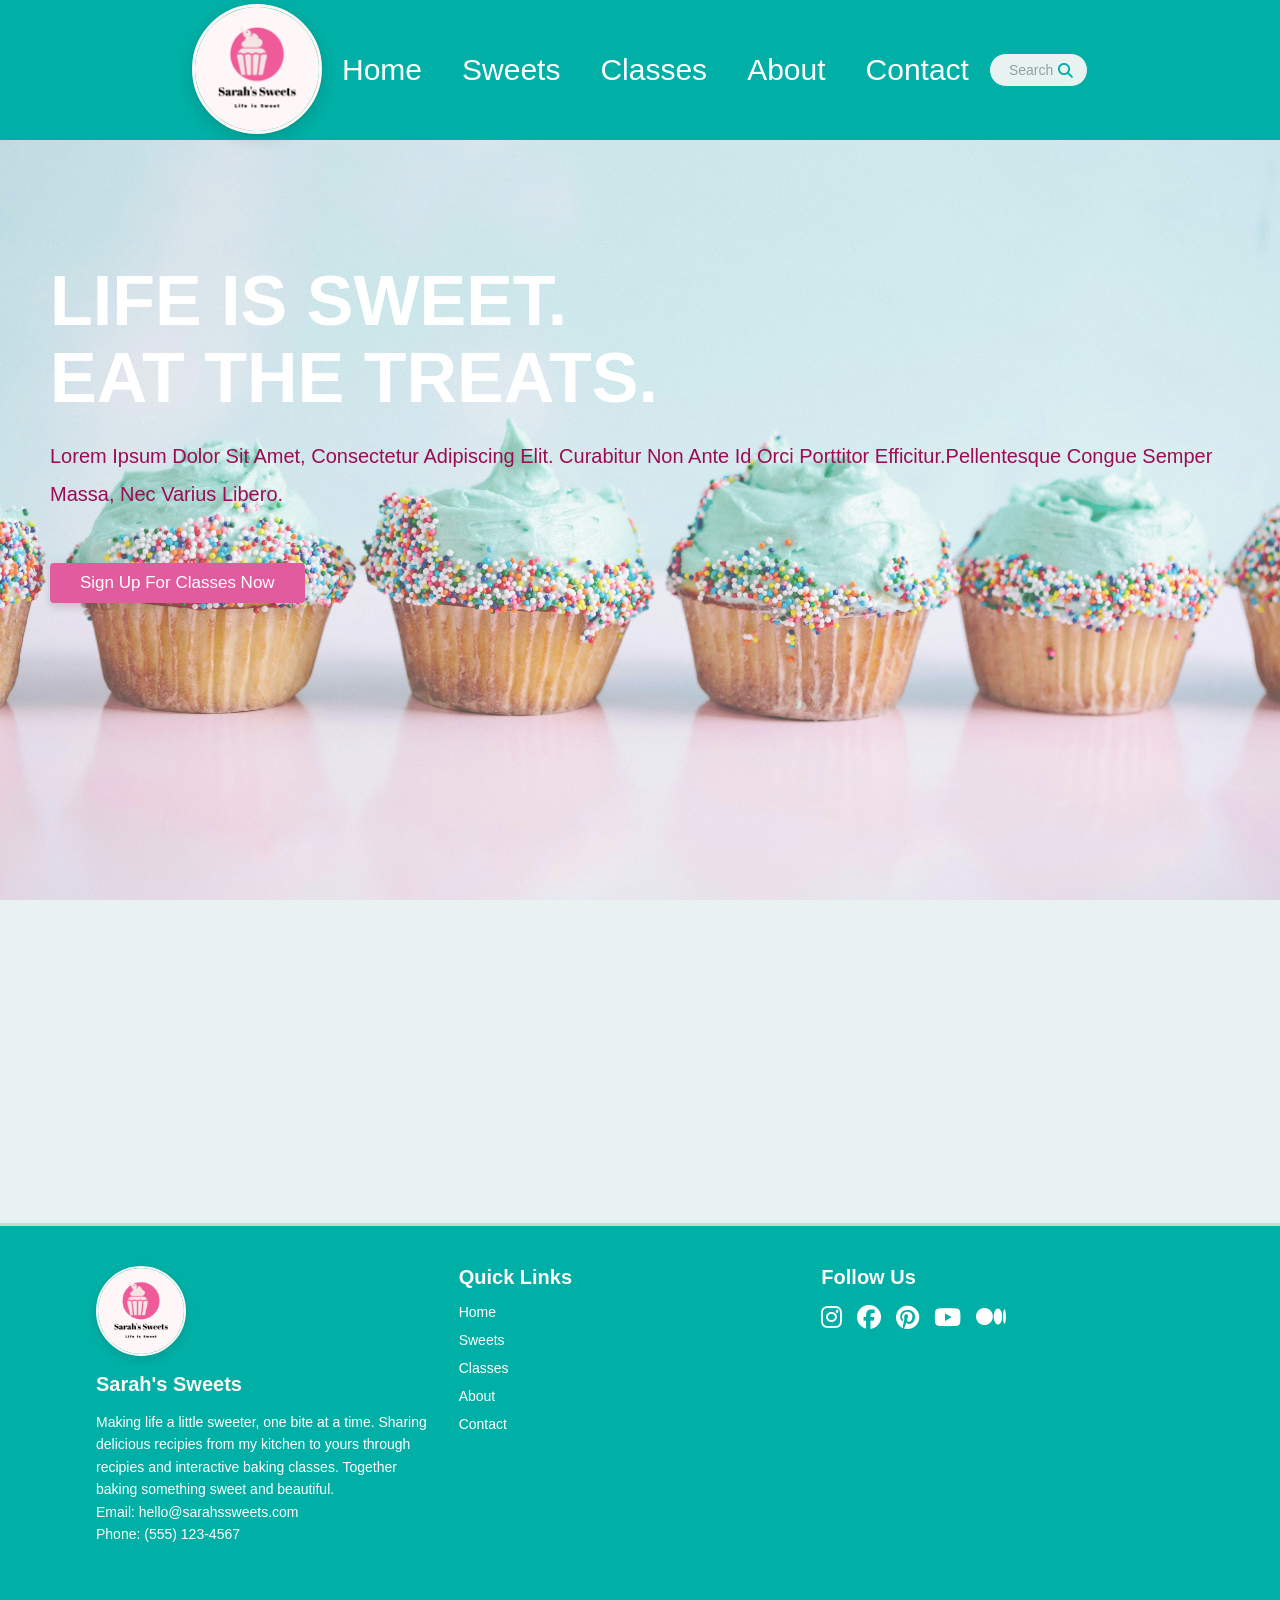
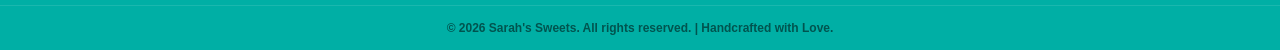
<file: index.html>
<!--Sarah Montana CIS133DA Section 10081-->



<!DOCTYPE html>
<html lang="en">
	<head>
      <title>[Sarah's Sweets]</title>
      <meta charset="utf-8">
      <meta name="viewport" content="width=device-width">
	  <link href="CSS/styles_indexhome.css" rel="stylesheet" />
	  <link href="CSS/styles_contact.css" rel="stylesheet" />
	  <link href="CSS/styles_subnav_indexhome.css" rel="stylesheet" />
	  <link href="CSS/styles_signup.css" rel="stylesheet" /> 
	  <link href="CSS/styles_sweets.css" rel="stylesheet" /> 
	  <link href="CSS/styles_classes.css" rel="stylesheet" />
	  <link href="CSS/styles_about.css" rel="stylesheet" />
	<link rel="stylesheet" href="https://cloudflare.com/ajax/libs/font-awesome/6.5.1/css/all.min.css" /> 
	</head>
	
	<body class="homepage-body">>
		<div class="navigation-wrapper">
			<header class= "headernav">
				<a href="index.html" class="logo"><img src="images/logo2.png" alt="Sarah's Sweets Logo" /></a>
			
					<nav class="navbar">
			
						<a href="index.html">Home</a>
						
						 <!-- SWEETS DROPDOWN -->
						<div class="dropdown">
							<a href="sweets.html" class="sweets-link">Sweets</a>
							<nav class="subnav" aria-label="Sweets Sub Navigation">
								<a href="cake.html">Cakes</a>
								<a href="cookie.html">Cookies</a>
								<a href="cupcake.html">Cupcakes</a>
								<a href="pie.html">Pies</a>
							</nav>
						</div>
				
						 <!-- CLASSES DROPDOWN--!>
						 <div class="dropdown">
							<a href="classes.html" class="classes-link">Classes</a>
							<nav class="subnav" aria-label="Classes Sub Navigation">
								<a href="classes.html">Calendar</a>
								<a href="signup_classes.html">Sign Up Now</a>
							</nav>
						</div>
						
						
				
				<a href="about.html">About</a>
				<a href="contact.html">Contact</a>
			</nav>

			 <form class="nav-search-form" action="" method="GET">
                    <input type="text" placeholder="Search sweets..." class="nav-search-input">
                    <button type="submit" class="nav-search-btn" aria-label="Submit Search">
                        <i class="fas fa-search"></i>
                    </button>
                </form>
            </div>
		
		</header>
		
		</div>
	
		
	<section class="home" id="home">
        <div class="hero">
            <h3>Life is Sweet.<br> Eat the Treats.</h3>
			<p>Lorem ipsum dolor sit amet, consectetur adipiscing elit. Curabitur non ante id orci porttitor efficitur.Pellentesque congue semper massa, nec varius libero. </p>
            <a class="button" href="signup_classes.html">Sign up for Classes Now</a>
        </div>	
    </section>	
	
	



	<footer class="main-footer">
		<div class="footer-container">
		<div class="footer-col">
				
				<a href="index.html" class="footer-logo">
					<img src="images/logo2.png" alt="Sarah's Sweets Logo" />
				</a>
				
				<h4>Sarah's Sweets</h4>
				<p>Making life a little sweeter, one bite at a time. Sharing delicious recipies from my kitchen to yours through recipies and interactive baking classes. Together baking something sweet and beautiful.</p>
				<p class="contact-detail">Email: hello@sarahssweets.com</p>
				<p class="contact-detail">Phone: (555) 123-4567</p>
			</div>
			
			
			
		<div class="footer-col">
			<h4>Quick Links</h4>
				<ul class="footer-links">
					<li><a href="index.html">Home</a></li>
					<li><a href="sweets.html">Sweets</a></li>
					<li><a href="classes.html">Classes</a></li>
					<li><a href="about.html">About</a></li>
					<li><a href="contact.html">Contact</a></li>
				</ul>
		</div>
		
		<div class="footer-col"> 
    <h4>Follow Us</h4> 
    <div class="social-icons"> 
        <a href="https://www.instagram.com/simplysarahm35/?hl=en" target="_blank" aria-label="Instagram"><i class="fa-brands fa-instagram"></i></a> 
        <a href="https://facebook.com" target="_blank" aria-label="Facebook"><i class="fa-brands fa-facebook"></i></a> 
        <a href="https://pin.it/7uLXYBVpk" target="_blank" aria-label="Pinterest"><i class="fa-brands fa-pinterest"></i></a> 
        <a href="https://www.youtube.com/@SarahMontana-CIS103" target="_blank" aria-label="YouTube"><i class="fa-brands fa-youtube"></i></a> 
        <a href="https://medium.com/@sar2067116" target="_blank" aria-label="Medium"><i class="fa-brands fa-medium"></i></a> 
    </div>            
</div>
			
	</div>
		
		<div class="footer-bottom">
			<p>&copy; 2026 Sarah's Sweets. All rights reserved. | Handcrafted with Love.</p>
		</div>
	</footer>
	</body>
</html>
</file>
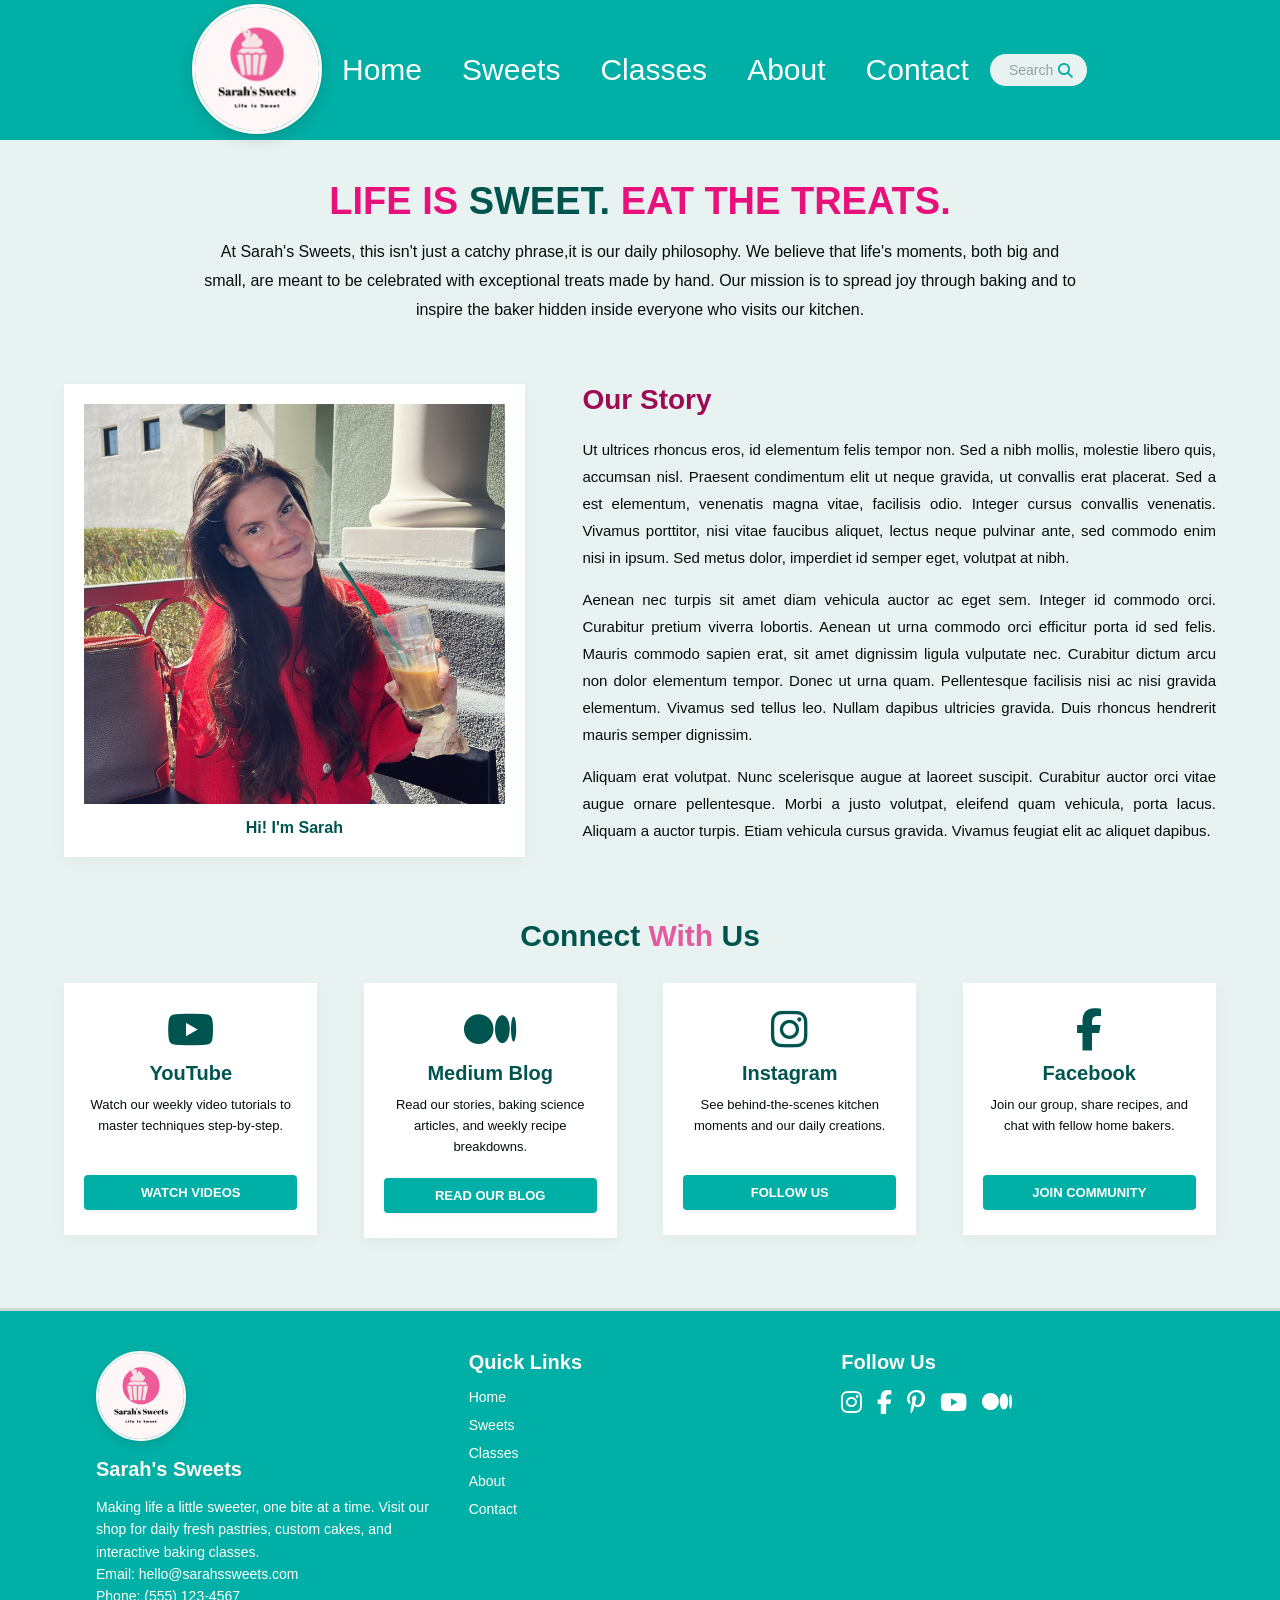
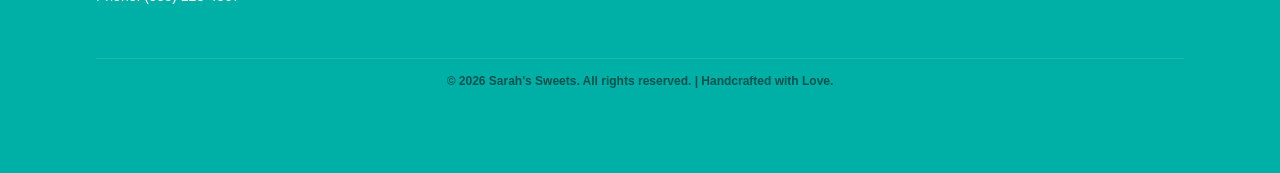
<file: about.html>
<!--Sarah Montana CIS133DA Section 10081-->

<!DOCTYPE html>
<html lang="en">
	<head>
      <title>[Sarah's Sweets]</title>
      <meta charset="utf-8">
      <meta name="viewport" content="width=device-width">
	  <link href="CSS/styles_indexhome.css?v=3" rel="stylesheet" />	
	  <!--<link href="CSS/styles_contact.css" rel="stylesheet" />-->
	  <link href="CSS/styles_subnav_indexhome.css?v=3" rel="stylesheet" />
	  <!--<link href="CSS/styles_signup.css" rel="stylesheet" /> 
	  <link href="CSS/styles_sweets.css" rel="stylesheet" /> 
	  <link href="CSS/styles_classes.css" rel="stylesheet" />-->
	  <link href="CSS/styles_about.css?v=3" rel="stylesheet" />
<link rel="stylesheet" href="https://cloudflare.com/ajax/libs/font-awesome/6.5.1/css/all.min.css" /> 	  
	  

	  
	</head>
	<body>
		<div class="navigation-wrapper">
			<header class= "headernav">
				<a href="index.html" class="logo"><img src="images/logo2.png" alt="Sarah's Sweets Logo" /></a>
			
					<nav class="navbar">
			
						<a href="index.html">Home</a>
						
						 <!-- SWEETS DROPDOWN -->
						<div class="dropdown">
							<a href="sweets.html" class="sweets-link">Sweets</a>
							<nav class="subnav" aria-label="Sweets Sub Navigation">
								<a href="cake.html">Cakes</a>
								<a href="cookie.html">Cookies</a>
								<a href="cupcake.html">Cupcakes</a>
								<a href="pie.html">Pies</a>
							</nav>
						</div>
				
						 <!-- CLASSES DROPDOWN--!>
						 <div class="dropdown">
							<a href="classes.html" class="classes-link">Classes</a>
							<nav class="subnav" aria-label="Classes Sub Navigation">
								<a href="classes.html">Calendar</a>
								<a href="signup_classes.html">Sign Up Now</a>
							</nav>
						</div>
						
						
				
				<a href="about.html">About</a>
				<a href="contact.html">Contact</a>
			</nav>

				 <form class="nav-search-form" action="" method="GET">
                    <input type="text" placeholder="Search sweets..." class="nav-search-input">
                    <button type="submit" class="nav-search-btn" aria-label="Submit Search">
                        <i class="fas fa-search"></i>
                    </button>
                </form>
            </div>
		
		</header>
		
		</div>
	
	 <main class="page-content">
        
        <!-- Hero Restatement -->
        <section class="about-hero-restate">
            <h1 class= "title">Life Is <span>Sweet.</span> Eat The Treats.</h1>
            <p>At Sarah's Sweets, this isn't just a catchy phrase,it is our daily philosophy. We believe that life's moments, both big and small, are meant to be celebrated with exceptional treats made by hand. Our mission is to spread joy through baking and to inspire the baker hidden inside everyone who visits our kitchen.</p>
        </section>

      
        <div class="about-split-row">
            
            <!--Photo-->
            <div class="about-photo-col">
                <div class="about-image-card">
                    <!-- Replace founder.jpg with your photo! Fallback reuses your home wallpaper -->
                    <img src="images/SarahRed.JPG" alt="Sarah, Baker of Sarah's Sweets">
                    <h3>Hi! I'm Sarah</h3>
                </div>
            </div>
            
            <!-- Story -->
            <div class="about-text-col">
                <h2>Our Story</h2>
                <p>Ut ultrices rhoncus eros, id elementum felis tempor non. Sed a nibh mollis, molestie libero quis, accumsan nisl. Praesent condimentum elit ut neque gravida, ut convallis erat placerat. Sed a est elementum, venenatis magna vitae, facilisis odio. Integer cursus convallis venenatis. Vivamus porttitor, nisi vitae faucibus aliquet, lectus neque pulvinar ante, sed commodo enim nisi in ipsum. Sed metus dolor, imperdiet id semper eget, volutpat at nibh.  </p>
                <p>Aenean nec turpis sit amet diam vehicula auctor ac eget sem. Integer id commodo orci. Curabitur pretium viverra lobortis. Aenean ut urna commodo orci efficitur porta id sed felis. Mauris commodo sapien erat, sit amet dignissim ligula vulputate nec. Curabitur dictum arcu non dolor elementum tempor. Donec ut urna quam. Pellentesque facilisis nisi ac nisi gravida elementum. Vivamus sed tellus leo. Nullam dapibus ultricies gravida. Duis rhoncus hendrerit mauris semper dignissim.</p>
                <p>Aliquam erat volutpat. Nunc scelerisque augue at laoreet suscipit. Curabitur auctor orci vitae augue ornare pellentesque. Morbi a justo volutpat, eleifend quam vehicula, porta lacus. Aliquam a auctor turpis. Etiam vehicula cursus gravida. Vivamus feugiat elit ac aliquet dapibus.</p>
            </div>
            
        </div>

        
    
	<!--SECTION 3: Social Media --> 
<section class="about-social"> 
  <h3 class="title">Connect <span>With</span> Us</h3> 
  <div class="wrapper social-wrapper"> 
    
    <!-- Platform 1: YouTube --> 
    <div class="social-card youtube"> 
      <div class="card-icon">
        <a href="https://www.youtube.com/@SarahMontana-CIS103" target="_blank"><i class= "fab fa-youtube"></i></a>
      </div> 
      <h4>YouTube</h4> 
      <p>Watch our weekly video tutorials to master techniques step-by-step.</p> 
      <a href="https://www.youtube.com/@SarahMontana-CIS103" target="_blank" class="social-btn">Watch Videos</a> 
    </div> 

    <!-- Platform 2: Medium Blog --> 
    <div class="social-card medium"> 
      <div class="card-icon">
        <a href="https://medium.com/@sar2067116" target="_blank"><i class= "fab fa-medium"></i></a>
      </div> 
      <h4>Medium Blog</h4> 
      <p>Read our stories, baking science articles, and weekly recipe breakdowns.</p> 
      <a href="https://medium.com/@sar2067116" target="_blank" class="social-btn">Read Our Blog</a> 
    </div> 

    <!-- Platform 3: Instagram --> 
    <div class="social-card instagram"> 
      <div class="card-icon">
        <a href="https://www.instagram.com/simplysarahm35/?hl=en" target="_blank"><i class= "fab fa-instagram"></i></a>
      </div> 
      <h4>Instagram</h4> 
      <p>See behind-the-scenes kitchen moments and our daily creations.</p> 
      <a href="https://www.instagram.com/simplysarahm35/?hl=en" target="_blank" class="social-btn">Follow Us</a> 
    </div> 

    <!-- Platform 4: Facebook --> 
    <div class="social-card facebook"> 
      <div class="card-icon">
        <a href="https://facebook.com" target="_blank"><i class= "fab fa-facebook-f"></i></a>
      </div> 
      <h4>Facebook</h4> 
      <p>Join our group, share recipes, and chat with fellow home bakers.</p> 
      <a href="https://facebook.com" target="_blank" class="social-btn">Join Community</a> 
    </div> 
    
  </div> 
</section>
	
	
	
	</main>
	
	<footer class="main-footer">
		<div class="footer-container">
		<div class="footer-col">
		
			<a href="index.html" class="footer-logo">
					<img src="images/logo2.png" alt="Sarah's Sweets Logo" />
				</a>
				
				<h4>Sarah's Sweets</h4>
				<p>Making life a little sweeter, one bite at a time. Visit our shop for daily fresh pastries, custom cakes, and interactive baking classes.</p>
				<p class="contact-detail">Email: hello@sarahssweets.com</p>
				<p class="contact-detail">Phone: (555) 123-4567</p>
			</div>
			
		<div class="footer-col">
			<h4>Quick Links</h4>
				<ul class="footer-links">
					<li><a href="index.html">Home</a></li>
					<li><a href="sweets.html">Sweets</a></li>
					<li><a href="classes.html">Classes</a></li>
					<li><a href="about.html">About</a></li>
					<li><a href="contact.html">Contact</a></li>
				</ul>
		</div>
		
		<div class="footer-col"> 
                <h4>Follow Us</h4> 
                <div class="social-icons"> 
                    <a href="https://www.instagram.com/simplysarahm35/?hl=en" target="_blank" aria-label="Instagram"><i class= "fab fa-instagram"></i></a> 
                    <a href="https://facebook.com" target="_blank" aria-label="Facebook"><i class= "fab fa-facebook-f"></i></a> 
                    <a href="https://pin.it/7uLXYBVpk" target="_blank" aria-label="Pinterest"><i class= "fab fa-pinterest-p"></i></a> 
                    <a href="https://www.youtube.com/@SarahMontana-CIS103" target="_blank" aria-label="YouTube"><i class= "fab fa-youtube"></i></a> 
					<a href="https://medium.com/@sar2067116" target="_blank" aria-label="Medium"><i class= "fab fa-medium"></i></a> 
				</div> 
            </div> 
				
	
		<div class="footer-bottom">
			<p>&copy; 2026 Sarah's Sweets. All rights reserved. | Handcrafted with Love.</p>
		</div>
	</footer>
	</body>
</html>
</file>
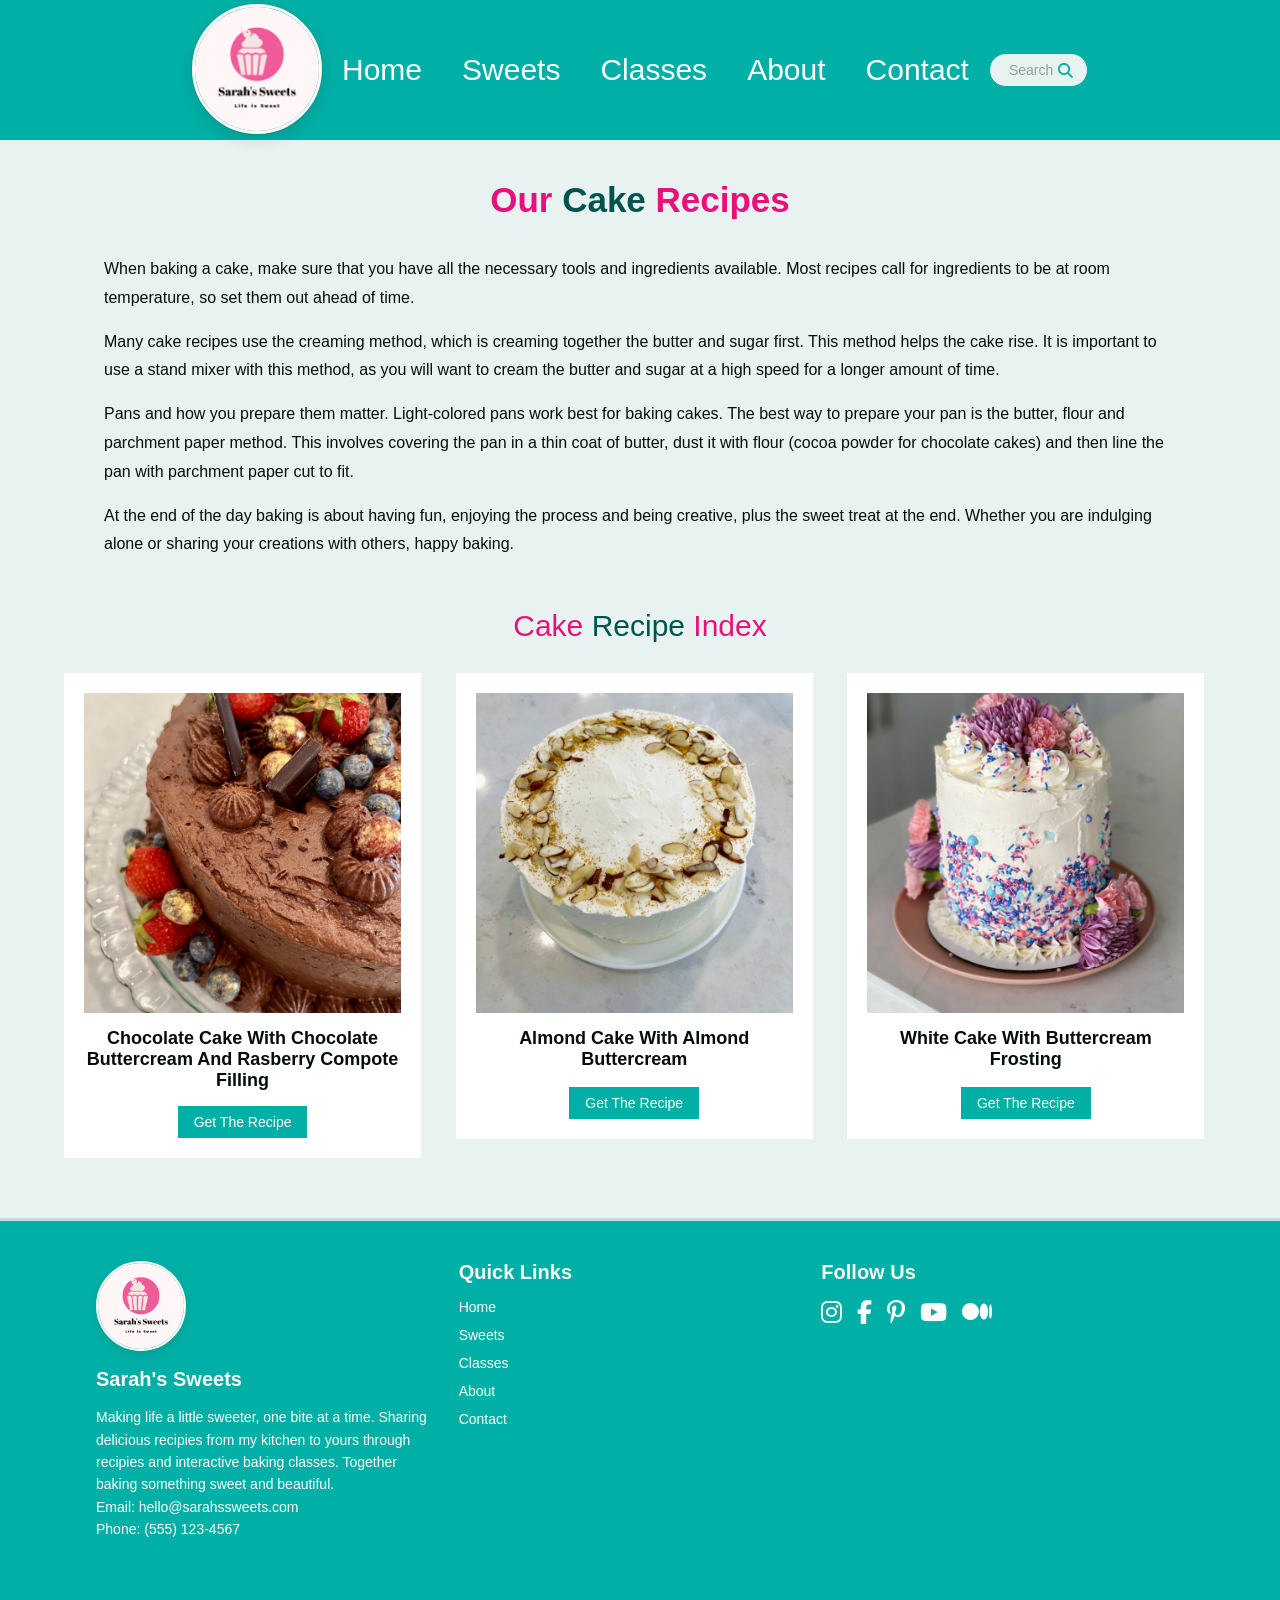
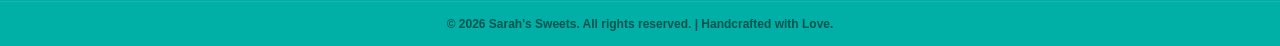
<file: cake.html>
<!--Sarah Montana CIS133DA Section 10081-->


<!DOCTYPE html>
<html lang="en">
	<head>
      <title>[Sarah's Sweets]</title>
      <meta charset="utf-8">
      <meta name="viewport" content="width=device-width">
	  <link href="CSS/styles_indexhome.css" rel="stylesheet" />	
	  <link href="CSS/styles_contact.css" rel="stylesheet" />
	  <link href="CSS/styles_subnav_indexhome.css" rel="stylesheet" />
	  <link href="CSS/styles_signup.css" rel="stylesheet" /> 
	    
	  <link href="CSS/styles_sweets.css" rel="stylesheet" /> 
	  <link href="CSS/styles_classes.css" rel="stylesheet" />
	  <link href="CSS/styles_about.css" rel="stylesheet" />
<link rel="stylesheet" href="https://cloudflare.com/ajax/libs/font-awesome/6.5.1/css/all.min.css" /> 	  
	  
	  
	</head>
	<body>
		<div class="navigation-wrapper">
			<header class= "headernav">
				<a href="index.html" class="logo"><img src="images/logo2.png" alt="Sarah's Sweets Logo" /></a>
			
					<nav class="navbar">
			
						<a href="index.html">Home</a>
						
						 <!-- SWEETS DROPDOWN -->
						<div class="dropdown">
							<a href="sweets.html" class="sweets-link">Sweets</a>
							<nav class="subnav" aria-label="Sweets Sub Navigation">
								<a href="cake.html">Cakes</a>
								<a href="cookie.html">Cookies</a>
								<a href="cupcake.html">Cupcakes</a>
								<a href="pie.html">Pies</a>
							</nav>
						</div>
				
						 <!-- CLASSES DROPDOWN--!>
						 <div class="dropdown">
							<a href="classes.html" class="classes-link">Classes</a>
							<nav class="subnav" aria-label="Classes Sub Navigation">
								<a href="classes.html">Calendar</a>
								<a href="signup_classes.html">Sign Up Now</a>
							</nav>
						</div>
						
						
				
				<a href="about.html">About</a>
				<a href="contact.html">Contact</a>
			</nav>

				 <form class="nav-search-form" action="" method="GET">
                    <input type="text" placeholder="Search sweets..." class="nav-search-input">
                    <button type="submit" class="nav-search-btn" aria-label="Submit Search">
                        <i class="fas fa-search"></i>
                    </button>
                </form>
            </div>
		
		</header>
		
		</div>
	
	<section class="cake-intro">
		<h1 class="title">Our <span> Cake </span>Recipes</h1>
	
		<p>When baking a cake, make sure that you have all the necessary tools and ingredients available. Most recipes call for ingredients to be at room temperature, so set them out ahead of time. </p>
		<p>Many cake recipes use the creaming method, which is creaming together the butter and sugar first. This method helps the cake rise. It is important to use a stand mixer with this method, as you will want to cream the butter and sugar at a high speed for a longer amount of time. </p>
		<p>Pans and how you prepare them matter. Light-colored pans work best for baking cakes. The best way to prepare your pan is the butter, flour and parchment paper method. This involves covering the pan in a thin coat of butter, dust it with flour (cocoa powder for chocolate cakes) and then line the pan with parchment paper cut to fit. </p>
		<p>At the end of the day baking is about having fun, enjoying the process and being creative, plus the sweet treat at the end. Whether you are indulging alone or sharing your creations with others, happy baking. </p>
	</section>
	
	
		<h3 class="title">Cake <span> Recipe </span>Index</h3>
		
		<div class="wrapper">
			<div class="cake-card">
				<img src="images/ChocolateCake.jpg" alt="Chocolate Cake">
				<h3>Chocolate Cake with Chocolate Buttercream and Rasberry Compote Filling</h3>
				<a href="" class="btn">Get the Recipe</a>
			
			</div>
			
			<div class="cake-card">
				<img src="images/AlmondCake1.jpg" alt="Almond Cake">
				<h3>Almond Cake with Almond Buttercream</h3>
				<a href="" class="btn">Get the Recipe</a>
			
			</div>
			
			<div class="cake-card">
				<img src="images/PinkPurpleCake1.jpg" alt="White Cake with Buttercream Frosting"></img>
				<h3>White Cake with Buttercream Frosting</h3>
				<a href="" class="btn">Get the Recipe</a>
			
			</div>
		</div>
	
	<footer class="main-footer">
		<div class="footer-container">
		<div class="footer-col">
				
				<a href="index.html" class="footer-logo">
					<img src="images/logo2.png" alt="Sarah's Sweets Logo" />
				</a>
				
				<h4>Sarah's Sweets</h4>
				<p>Making life a little sweeter, one bite at a time. Sharing delicious recipies from my kitchen to yours through recipies and interactive baking classes. Together baking something sweet and beautiful.</p>
				<p class="contact-detail">Email: hello@sarahssweets.com</p>
				<p class="contact-detail">Phone: (555) 123-4567</p>
			</div>
			
		<div class="footer-col">
			<h4>Quick Links</h4>
				<ul class="footer-links">
					<li><a href="index.html">Home</a></li>
					<li><a href="sweets.html">Sweets</a></li>
					<li><a href="classes.html">Classes</a></li>
					<li><a href="about.html">About</a></li>
					<li><a href="contact.html">Contact</a></li>
				</ul>
		</div>
		
		<div class="footer-col"> 
                <h4>Follow Us</h4> 
                <div class="social-icons"> 
                    <a href="https://www.instagram.com/simplysarahm35/?hl=en" target="_blank" aria-label="Instagram"><i class= "fab fa-instagram"></i></a> 
        <a href="https://facebook.com" target="_blank" aria-label="Facebook"><i class= "fab fa-facebook-f"></i></a> 
        <a href="https://pin.it/7uLXYBVpk" target="_blank" aria-label="Pinterest"><i class= "fab fa-pinterest-p"></i></a> 
        <a href="https://www.youtube.com/@SarahMontana-CIS103" target="_blank" aria-label="YouTube"><i class= "fab fa-youtube"></i></a> 
        <a href="https://medium.com/@sar2067116" target="_blank" aria-label="Medium"><i class= "fab fa-medium"></i></a> 
			</div> 
           </div> 	
		</div>
		<div class="footer-bottom">
			<p>&copy; 2026 Sarah's Sweets. All rights reserved. | Handcrafted with Love.</p>
		</div>
	</footer>
	</body>
</html>
</file>
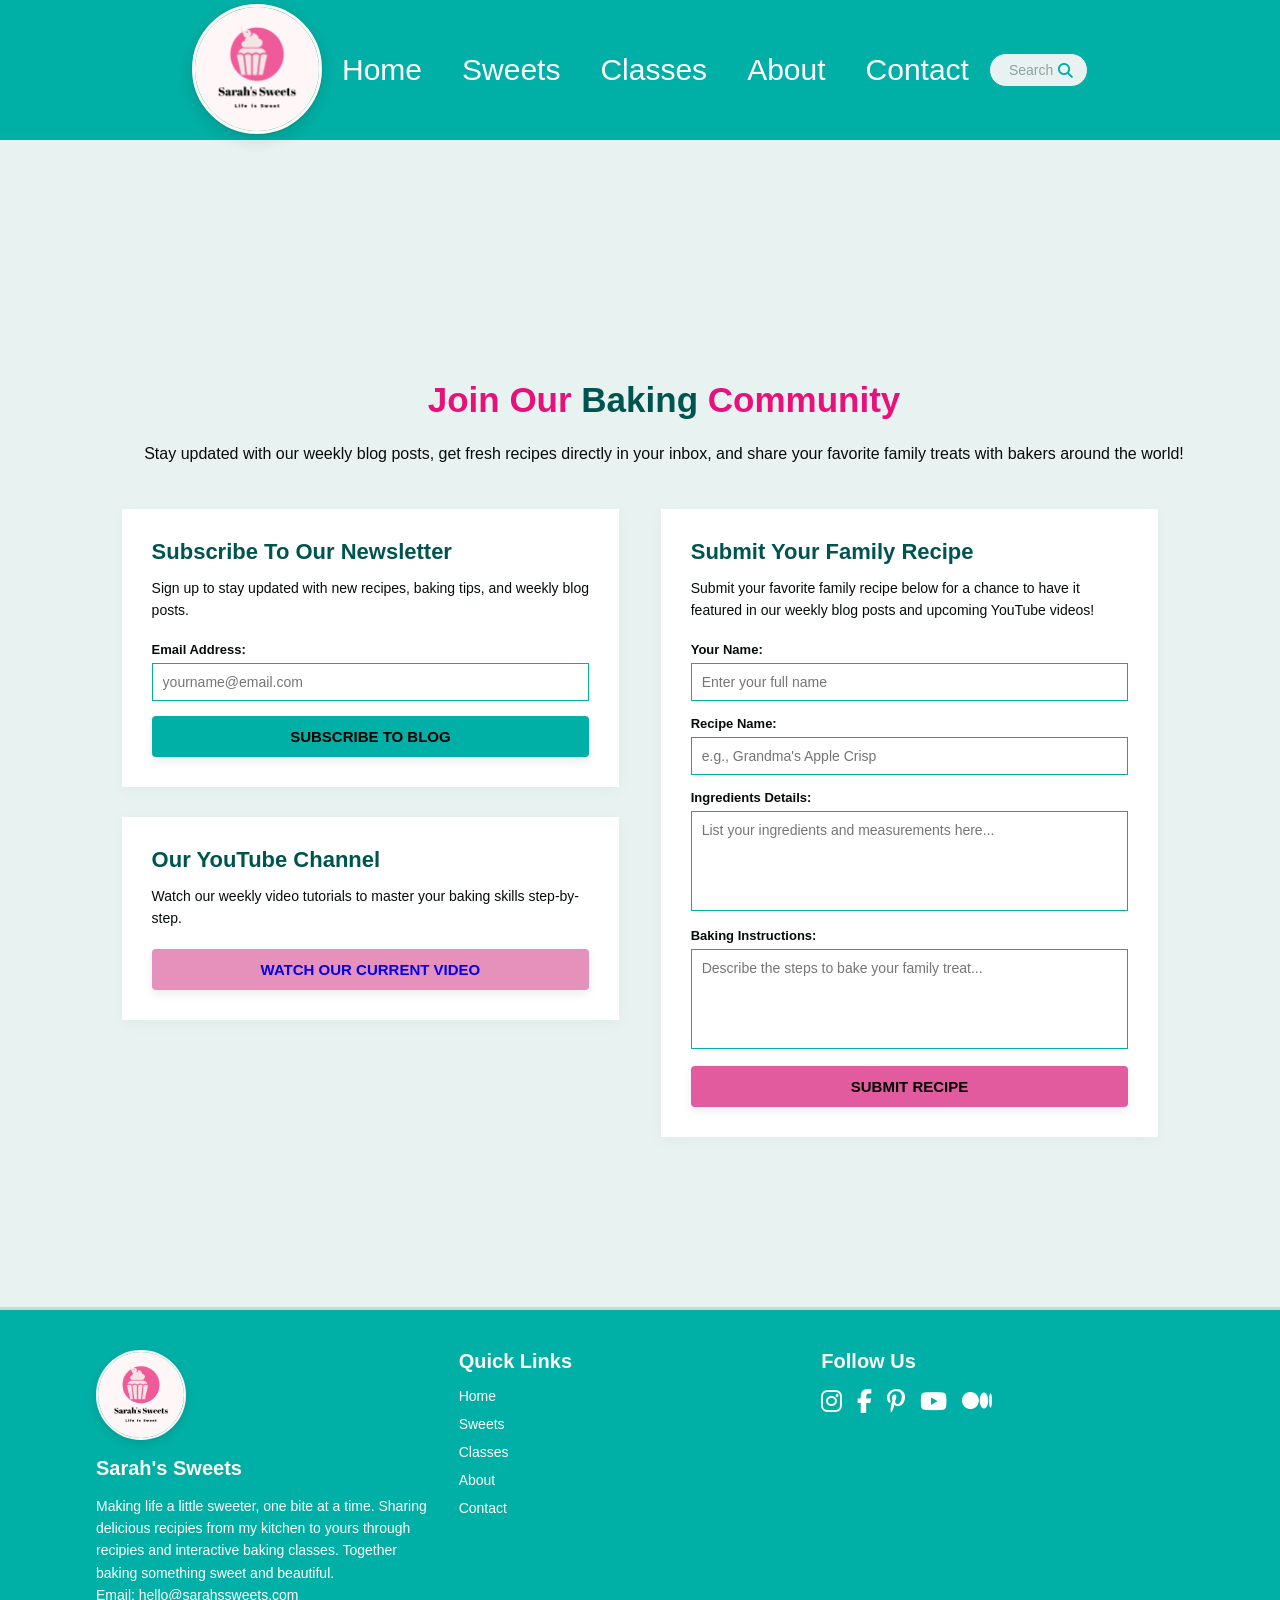
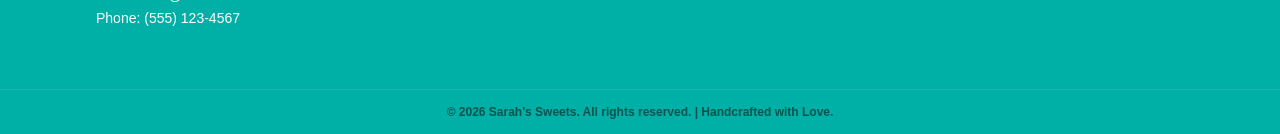
<file: contact.html>
<!--Sarah Montana CIS133DA Section 10081-->


<!DOCTYPE html>
<html lang="en">
	<head>
      <title>[Sarah's Sweets]</title>
      <meta charset="utf-8">
      <meta name="viewport" content="width=device-width">
	  <link href="CSS/styles_indexhome.css" rel="stylesheet" />
	  <link href="CSS/styles_contact.css" rel="stylesheet" />
	  <link href="CSS/styles_subnav_indexhome.css" rel="stylesheet" />
	  <link href="CSS/styles_signup.css" rel="stylesheet" /> 
	  <link href="CSS/styles_sweets.css" rel="stylesheet" /> 
	  <link href="CSS/styles_classes.css" rel="stylesheet" />
	  <link href="CSS/styles_about.css" rel="stylesheet" />
<link rel="stylesheet" href="https://cloudflare.com/ajax/libs/font-awesome/6.5.1/css/all.min.css" /> 	

	  
	</head>
	
	<body>
		<div class="navigation-wrapper">
			<header class= "headernav">
				<a href="index.html" class="logo"><img src="images/logo2.png" alt="Sarah's Sweets Logo" /></a>
			
					<nav class="navbar">
			
						<a href="index.html">Home</a>
						
						 <!-- SWEETS DROPDOWN -->
						<div class="dropdown">
							<a href="sweets.html" class="sweets-link">Sweets</a>
							<nav class="subnav" aria-label="Sweets Sub Navigation">
								<a href="cake.html">Cakes</a>
								<a href="cookie.html">Cookies</a>
								<a href="cupcake.html">Cupcakes</a>
								<a href="pie.html">Pies</a>
							</nav>
						</div>
				
						 <!-- CLASSES DROPDOWN--!>
						 <div class="dropdown">
							<a href="classes.html" class="classes-link">Classes</a>
							<nav class="subnav" aria-label="Classes Sub Navigation">
								<a href="classes.html">Calendar</a>
								<a href="signup_classes.html">Sign Up Now</a>
							</nav>
						</div>
						
						
				
				<a href="about.html">About</a>
				<a href="contact.html">Contact</a>
			</nav>

				 <form class="nav-search-form" action="" method="GET">
                    <input type="text" placeholder="Search sweets..." class="nav-search-input">
                    <button type="submit" class="nav-search-btn" aria-label="Submit Search">
                        <i class="fas fa-search"></i>
                    </button>
                </form>
            </div>
		
		</header>
		
		</div>
		
	 <main class="page-content">
        <!-- Main Contact Header -->
        <section class="contact-intro">
			<h1 class="title">Join Our <span>Baking</span> Community</h1> 
            
            <p>Stay updated with our weekly blog posts, get fresh recipes directly in your inbox, and share your favorite family treats with bakers around the world!</p>
        </section>

        <!-- Two-Column Form and Info -->
        <div class="contact-wrapper">
            
            <!-- LEFT: Subscribe & YouTube -->
            <div class="contact-left-col">
                <div class="contact-box">
                    <h2>Subscribe to our Newsletter</h2>
                    <p>Sign up to stay updated with new recipes, baking tips, and weekly blog posts.</p>
                    
                    <form class="simple-form">
                        <label>Email Address:</label>
                        <input type="email" placeholder="yourname@email.com" required>
                        <button type="submit" class="contact-btn">Subscribe to Blog</button>
                    </form>
                </div>

                <div class="contact-box youtube-box">
                    <h2>Our YouTube Channel</h2>
                    <p>Watch our weekly video tutorials to master your baking skills step-by-step.</p>
                    
                    <a href="https://www.youtube.com/@SarahMontana-CIS103" target="_blank" class="youtube-btn">Watch Our Current Video</a>
                </div>
            </div>

            <!-- RIGHT: Family Recipe Form -->
            <div class="contact-right-col">
                <div class="contact-box">
                    <h2>Submit Your Family Recipe</h2>
                    <p>Submit your favorite family recipe below for a chance to have it featured in our weekly blog posts and upcoming YouTube videos!</p>
                    
                    <form class="recipe-submission-form">
                        <label>Your Name:</label>
                        <input type="text" placeholder="Enter your full name" required>

                        <label>Recipe Name:</label>
                        <input type="text" placeholder="e.g., Grandma's Apple Crisp" required>

                        <label>Ingredients Details:</label>
                        <textarea placeholder="List your ingredients and measurements here..." required></textarea>

                        <label>Baking Instructions:</label>
                        <textarea placeholder="Describe the steps to bake your family treat..." required></textarea>

                        <button type="submit" class="contact-btn pink-btn">Submit Recipe</button>
                    </form>
                </div>
            </div>

        </div>
    </main>
	
	
	<footer class="main-footer">
		<div class="footer-container">
		<div class="footer-col">
				
				<a href="index.html" class="footer-logo">
					<img src="images/logo2.png" alt="Sarah's Sweets Logo" />
				</a>
				
				<h4>Sarah's Sweets</h4>
				<p>Making life a little sweeter, one bite at a time. Sharing delicious recipies from my kitchen to yours through recipies and interactive baking classes. Together baking something sweet and beautiful.</p>
				<p class="contact-detail">Email: hello@sarahssweets.com</p>
				<p class="contact-detail">Phone: (555) 123-4567</p>
			</div>
			
		<div class="footer-col">
			<h4>Quick Links</h4>
				<ul class="footer-links">
					<li><a href="index.html">Home</a></li>
					<li><a href="sweets.html">Sweets</a></li>
					<li><a href="classes.html">Classes</a></li>
					<li><a href="about.html">About</a></li>
					<li><a href="contact.html">Contact</a></li>
				</ul>
		</div>
		
		<div class="footer-col"> 
                <h4>Follow Us</h4> 
                <div class="social-icons"> 
                    <a href="https://www.instagram.com/simplysarahm35/?hl=en" target="_blank" aria-label="Instagram"><i class= "fab fa-instagram"></i></a> 
					<a href="https://facebook.com" target="_blank" aria-label="Facebook"><i class= "fab fa-facebook-f"></i></a> 
					<a href="https://pin.it/7uLXYBVpk" target="_blank" aria-label="Pinterest"><i class= "fab fa-pinterest-p"></i></a> 
					<a href="https://www.youtube.com/@SarahMontana-CIS103" target="_blank" aria-label="YouTube"><i class= "fab fa-youtube"></i></a> 
					<a href="https://medium.com/@sar2067116" target="_blank" aria-label="Medium"><i class= "fab fa-medium"></i></a> 
			</div> 
           </div> 
		</div>
		
		<div class="footer-bottom">
			<p>&copy; 2026 Sarah's Sweets. All rights reserved. | Handcrafted with Love.</p>
		</div>
	</footer>
	</body>
</html>
</file>
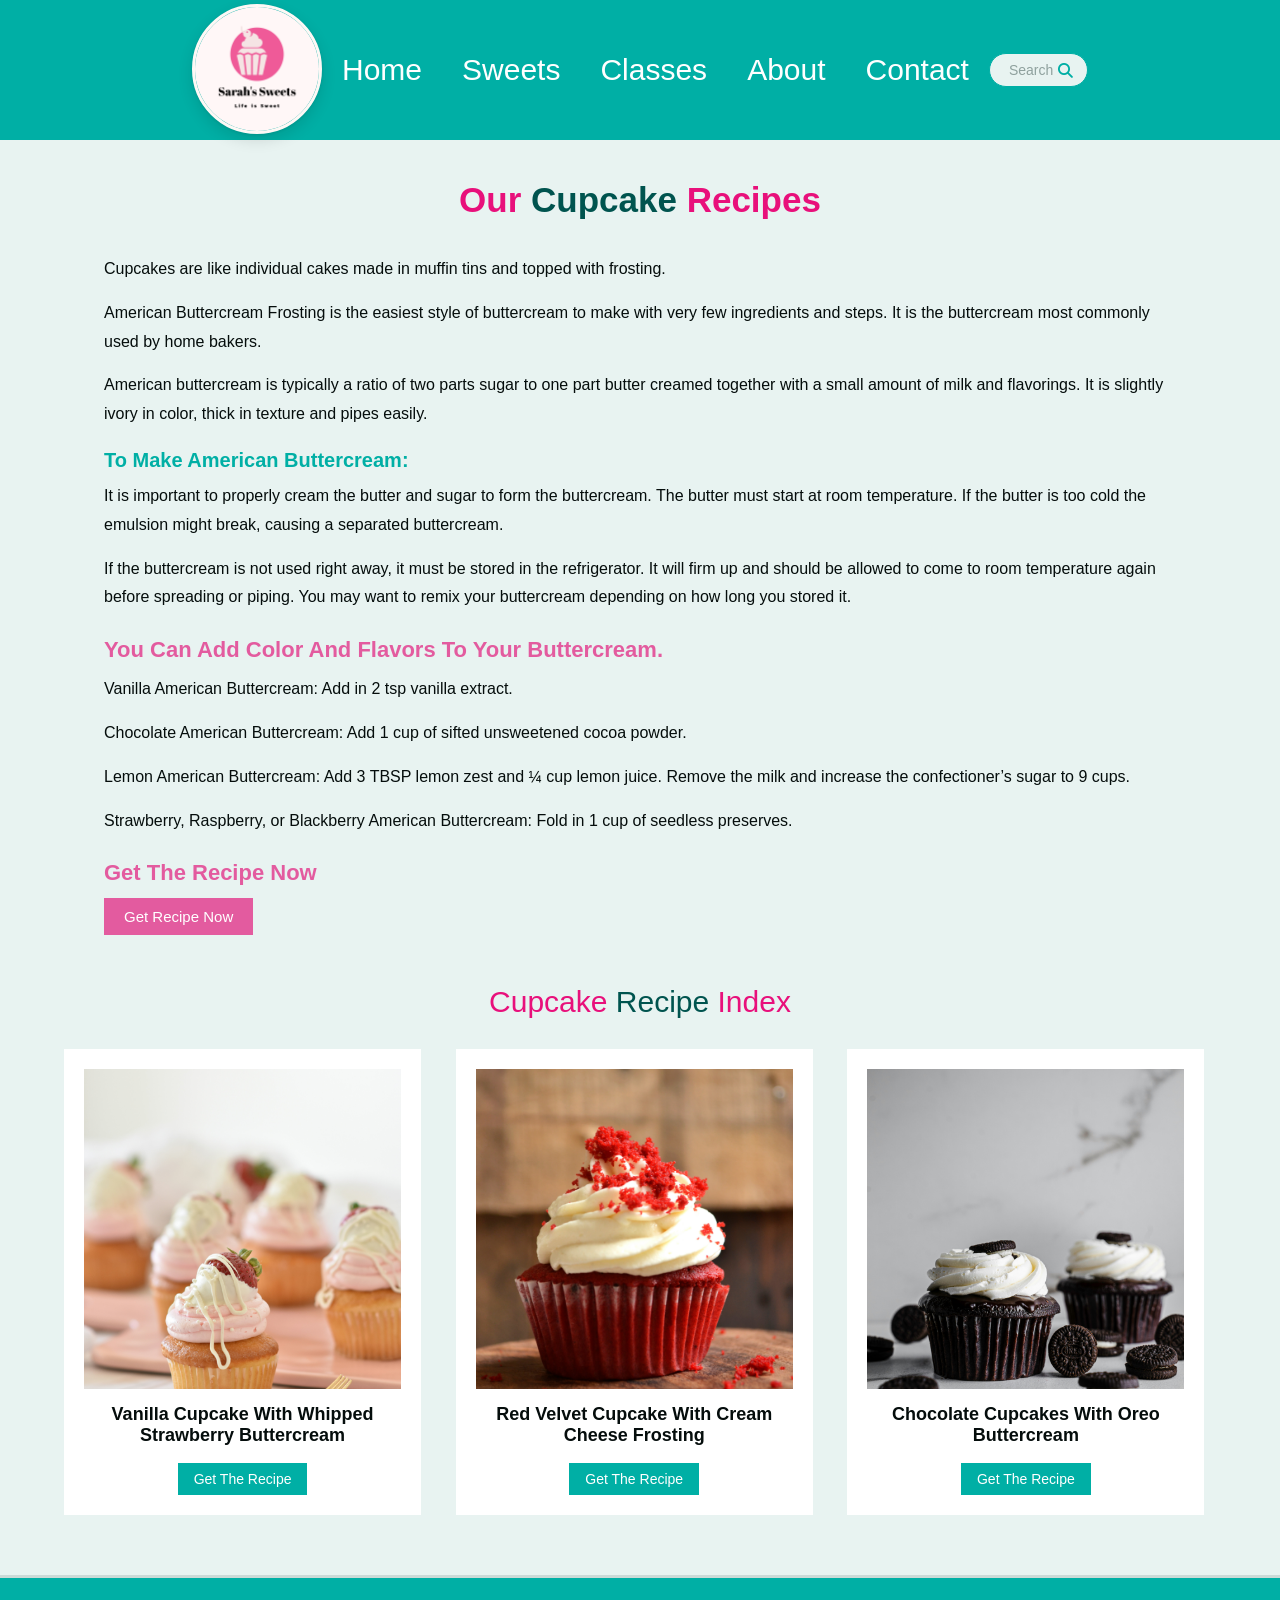
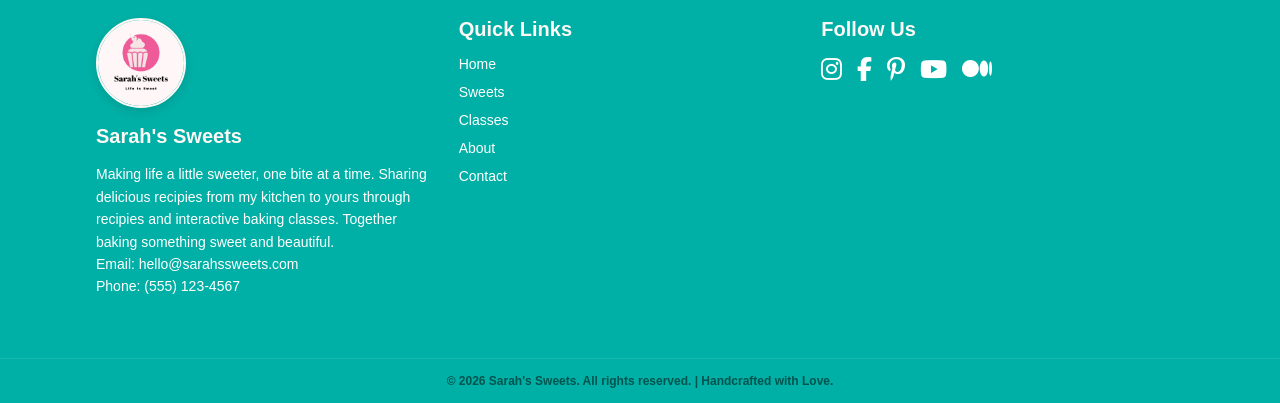
<file: cupcake.html>
<!--Sarah Montana CIS133DA Section 10081-->


<!DOCTYPE html>
<html lang="en">
	<head>
      <title>[Sarah's Sweets]</title>
      <meta charset="utf-8">
      <meta name="viewport" content="width=device-width">
	  <link href="CSS/styles_indexhome.css" rel="stylesheet" />
	  <link href="CSS/styles_contact.css" rel="stylesheet" />
	  <link href="CSS/styles_subnav_indexhome.css" rel="stylesheet" />
	  <link href="CSS/styles_signup.css" rel="stylesheet" /> 
	   
	  <link href="CSS/styles_sweets.css" rel="stylesheet" /> 
	  <link href="CSS/styles_classes.css" rel="stylesheet" />
	  <link href="CSS/styles_about.css" rel="stylesheet" />
<link rel="stylesheet" href="https://cloudflare.com/ajax/libs/font-awesome/6.5.1/css/all.min.css" /> 	

	  
	</head>
	<body>
		<div class="navigation-wrapper">
			<header class= "headernav">
				<a href="index.html" class="logo"><img src="images/logo2.png" alt="Sarah's Sweets Logo" /></a>
			
					<nav class="navbar">
			
						<a href="index.html">Home</a>
						
						 <!-- SWEETS DROPDOWN -->
						<div class="dropdown">
							<a href="sweets.html" class="sweets-link">Sweets</a>
							<nav class="subnav" aria-label="Sweets Sub Navigation">
								<a href="cake.html">Cakes</a>
								<a href="cookie.html">Cookies</a>
								<a href="cupcake.html">Cupcakes</a>
								<a href="pie.html">Pies</a>
							</nav>
						</div>
				
						 <!-- CLASSES DROPDOWN--!>
						 <div class="dropdown">
							<a href="classes.html" class="classes-link">Classes</a>
							<nav class="subnav" aria-label="Classes Sub Navigation">
								<a href="classes.html">Calendar</a>
								<a href="signup_classes.html">Sign Up Now</a>
							</nav>
						</div>
						
						
				
				<a href="about.html">About</a>
				<a href="contact.html">Contact</a>
			</nav>	

				 <form class="nav-search-form" action="" method="GET">
                    <input type="text" placeholder="Search sweets..." class="nav-search-input">
                    <button type="submit" class="nav-search-btn" aria-label="Submit Search">
                        <i class="fas fa-search"></i>
                    </button>
                </form>
            </div>
		
		</header>
		
		</div>
	
	
	<section class="cupcake-intro">
	<h1 class="title">Our <span>Cupcake </span> Recipes</h1>
	
	<p>Cupcakes are like individual cakes made in muffin tins and topped with frosting. </p>
	<p>American Buttercream Frosting is the easiest style of buttercream to make with very few ingredients and steps. It is the buttercream most commonly used by home bakers. </p>
	<p>American buttercream is typically a ratio of two parts sugar to one part butter creamed together with a small amount of milk and flavorings. It is slightly ivory in color, thick in texture and pipes easily. </p>
	
	<h4>To make American Buttercream:</h4>
	
	<p>It is important to properly cream the butter and sugar to form the buttercream. The butter must start at room temperature. If the butter is too cold the emulsion might break, causing a separated buttercream.</p>
	<p>If the buttercream is not used right away, it must be stored in the refrigerator. It will firm up and should be allowed to come to room temperature again before spreading or piping. You may want to remix your buttercream depending on how long you stored it.</p>
	
	
	<h5>You can add color and flavors to your buttercream.</h5>
	
	<p>Vanilla American Buttercream: Add in 2 tsp vanilla extract.</p>
	<p>Chocolate American Buttercream: Add 1 cup of sifted unsweetened cocoa powder.</p>
	<p>Lemon American Buttercream: Add 3 TBSP lemon zest and ¼ cup lemon juice. Remove the milk and increase the confectioner’s sugar to 9 cups.</p>
	<p>Strawberry, Raspberry, or Blackberry American Buttercream: Fold in 1 cup of seedless preserves.</p>
	
	<h5>Get the Recipe Now</h5>
	<button class="recipe-btn">Get Recipe Now</button>
	</section>
	
	
		<h3 class="title">Cupcake <span> Recipe </span>Index</h3>
		<div class="wrapper">
		<div class="cupcake-card">
			<img src="images/vanillack.jpg" alt="Vanilla Cupcake with Whipped Strawberry Buttercream">
			<h3>Vanilla Cupcake with Whipped Strawberry Buttercream</h3>
				<a href="" class="btn">Get the Recipe</a>
		
			</div>
		
		

		
		<div class="cupcake-card">
			<img src="images/redvelvet.jpg" alt="Red Velvet Cupcake with Cream Cheese Frosting">
			<h3>Red Velvet Cupcake with Cream Cheese Frosting</h3>
				<a href="" class="btn">Get the Recipe</a>
		
			</div>
		
		
	
			<div class="cupcake-card">
			<img src="images/chocolateck.jpg" alt="Chocolate Cupcakes with Oreo Buttercream">
			<h3>Chocolate Cupcakes with Oreo Buttercream</h3>
				<a href="" class="btn">Get the Recipe</a>
		
			</div>
		</div>
		
		
	<footer class="main-footer">
		<div class="footer-container">
		<div class="footer-col">
				
				<a href="index.html" class="footer-logo">
					<img src="images/logo2.png" alt="Sarah's Sweets Logo" />
				</a>
				
				<h4>Sarah's Sweets</h4>
				<p>Making life a little sweeter, one bite at a time. Sharing delicious recipies from my kitchen to yours through recipies and interactive baking classes. Together baking something sweet and beautiful.</p>
				<p class="contact-detail">Email: hello@sarahssweets.com</p>
				<p class="contact-detail">Phone: (555) 123-4567</p>
			</div>
			
		<div class="footer-col">
			<h4>Quick Links</h4>
				<ul class="footer-links">
					<li><a href="index.html">Home</a></li>
					<li><a href="sweets.html">Sweets</a></li>
					<li><a href="classes.html">Classes</a></li>
					<li><a href="about.html">About</a></li>
					<li><a href="contact.html">Contact</a></li>
				</ul>
		</div>
		
		<div class="footer-col"> 
                <h4>Follow Us</h4> 
                <div class="social-icons"> 
                    <a href="https://www.instagram.com/simplysarahm35/?hl=en" target="_blank" aria-label="Instagram"><i class= "fab fa-instagram"></i></a> 
        <a href="https://facebook.com" target="_blank" aria-label="Facebook"><i class= "fab fa-facebook-f"></i></a> 
        <a href="https://pin.it/7uLXYBVpk" target="_blank" aria-label="Pinterest"><i class= "fab fa-pinterest-p"></i></a> 
        <a href="https://www.youtube.com/@SarahMontana-CIS103" target="_blank" aria-label="YouTube"><i class= "fab fa-youtube"></i></a> 
        <a href="https://medium.com/@sar2067116" target="_blank" aria-label="Medium"><i class= "fab fa-medium"></i></a> 
      </div> 
            </div> 
			
		</div>
		<div class="footer-bottom">
			<p>&copy; 2026 Sarah's Sweets. All rights reserved. | Handcrafted with Love.</p>
		</div>
	</footer>
	</body>
</html>
</file>
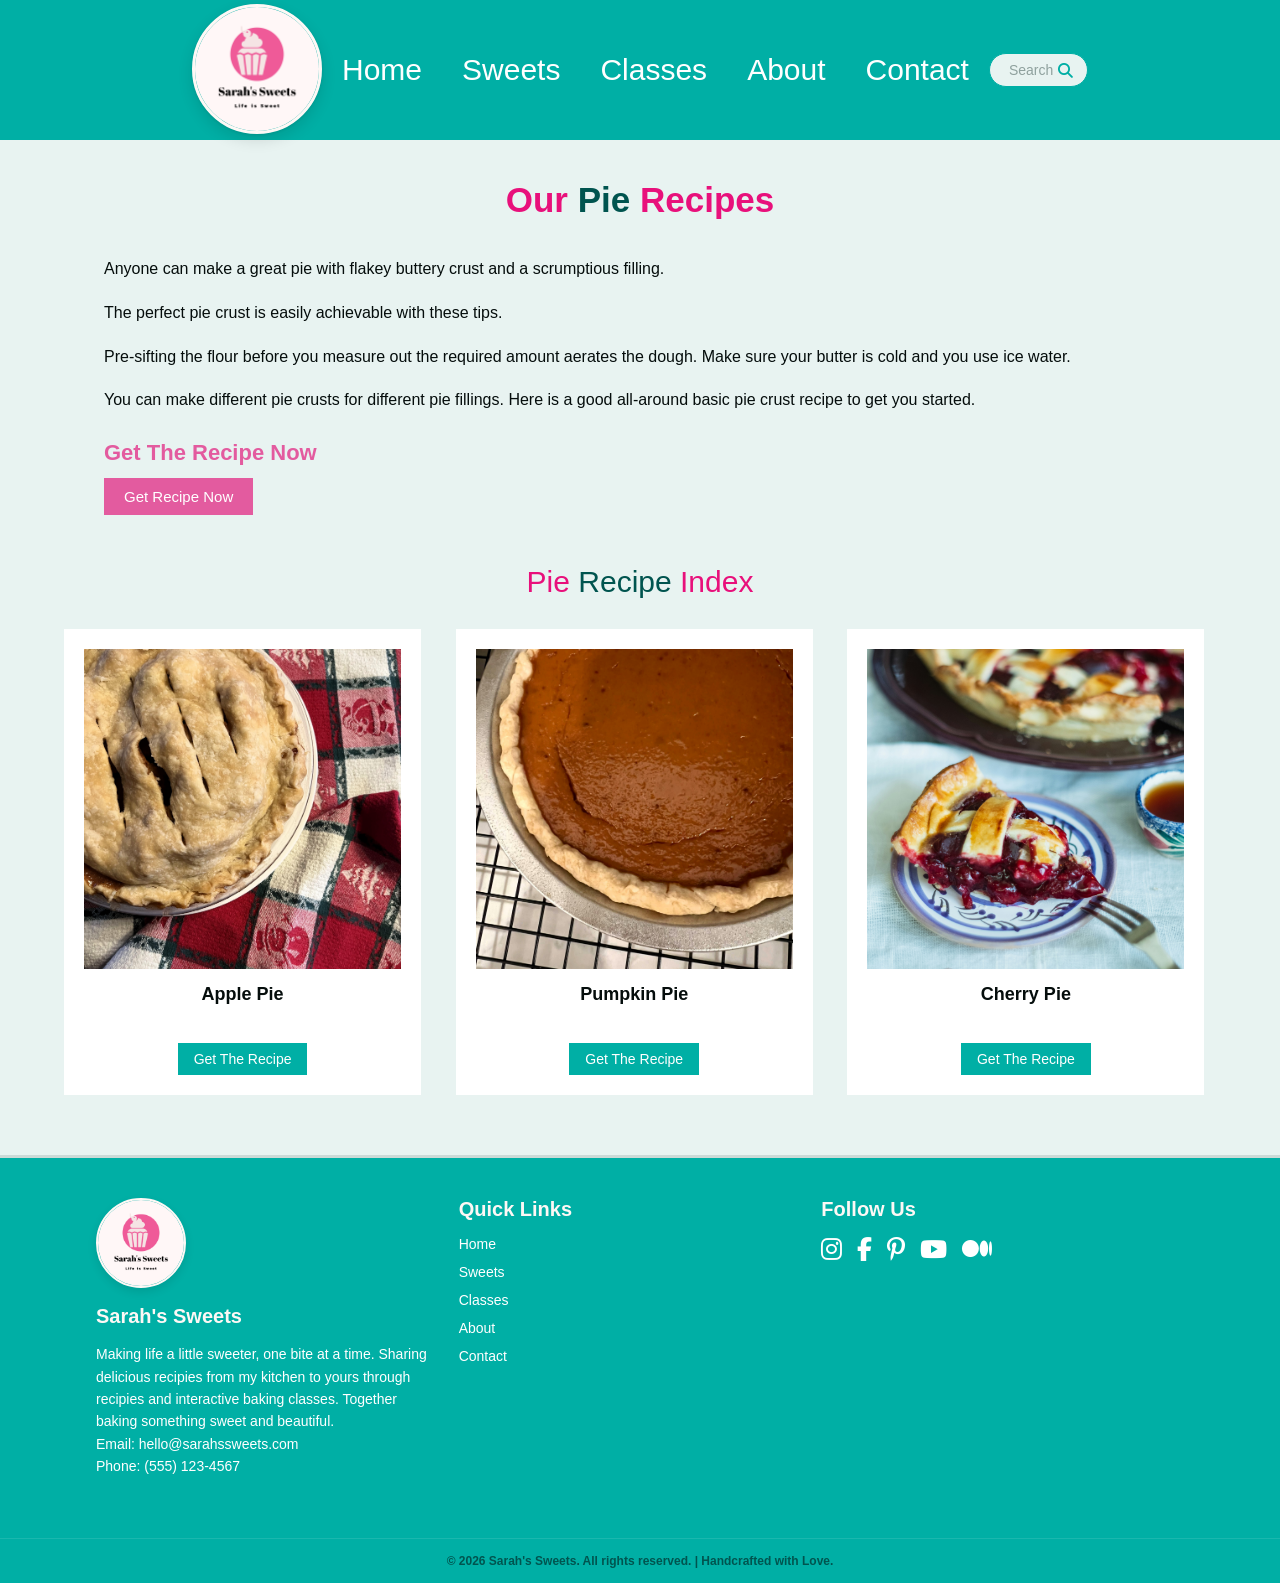
<file: pie.html>
<!--Sarah Montana CIS133DA Section 10081-->


<!DOCTYPE html>
<html lang="en">
	<head>
      <title>[Sarah's Sweets]</title>
      <meta charset="utf-8">
      <meta name="viewport" content="width=device-width">
	  <link href="CSS/styles_indexhome.css" rel="stylesheet" />
	  <link href="CSS/styles_contact.css" rel="stylesheet" />
	  <link href="CSS/styles_subnav_indexhome.css" rel="stylesheet" />
	  <link href="CSS/styles_signup.css" rel="stylesheet" /> 
	  
	  <link href="CSS/styles_sweets.css" rel="stylesheet" /> 
	  <link href="CSS/styles_classes.css" rel="stylesheet" />
	  <link href="CSS/styles_about.css" rel="stylesheet" />
<link rel="stylesheet" href="https://cloudflare.com/ajax/libs/font-awesome/6.5.1/css/all.min.css" /> 	
	  

	  
	</head>
	<div class="navigation-wrapper">
			<header class= "headernav">
				<a href="index.html" class="logo"><img src="images/logo2.png" alt="Sarah's Sweets Logo" /></a>
			
					<nav class="navbar">
			
						<a href="index.html">Home</a>
						
						 <!-- SWEETS DROPDOWN -->
						<div class="dropdown">
							<a href="sweets.html" class="sweets-link">Sweets</a>
							<nav class="subnav" aria-label="Sweets Sub Navigation">
								<a href="cake.html">Cakes</a>
								<a href="cookie.html">Cookies</a>
								<a href="cupcake.html">Cupcakes</a>
								<a href="pie.html">Pies</a>
							</nav>
						</div>
				
						 <!-- CLASSES DROPDOWN--!>
						 <div class="dropdown">
							<a href="classes.html" class="classes-link">Classes</a>
							<nav class="subnav" aria-label="Classes Sub Navigation">
								<a href="classes.html">Calendar</a>
								<a href="signup_classes.html">Sign Up Now</a>
							</nav>
						</div>
						
						
				
				<a href="about.html">About</a>
				<a href="contact.html">Contact</a>
			</nav>	

				 <form class="nav-search-form" action="" method="GET">
                    <input type="text" placeholder="Search sweets..." class="nav-search-input">
                    <button type="submit" class="nav-search-btn" aria-label="Submit Search">
                        <i class="fas fa-search"></i>
                    </button>
                </form>
            </div>
		
		</header>
		
		</div>
	
	
	<section class="pie-intro">
	<h1 class="title">Our <span>Pie </span> Recipes</h1>
	
	<p>Anyone can make a great pie with flakey buttery crust and a scrumptious filling. </p>
	<p>The perfect pie crust is easily achievable with these tips. </p>
	<p>Pre-sifting the flour before you measure out the required amount aerates the dough. Make sure your butter is cold and you use ice water. </p>
	<p>You can make different pie crusts for different pie fillings. Here is a good all-around basic pie crust recipe to get you started.</p>
	
	<h5>Get the Recipe Now</h5>
	<button class="recipe-btn">Get Recipe Now</button>
	
	</section>
	
	
		<h3 class="title">Pie<span> Recipe</span> Index</h3>
		<div class="wrapper">
		<div class="pie-card">
			<img src="images/ApplePie.jpg" alt="Apple Pie">
			<h3>Apple Pie</h3>
				<a href="" class="btn">Get the Recipe</a>
			</div>
		
	

		<div class="pie-card">
			<img src="images/PumpkinPie.jpg" alt="Pumpkin Pie">
			<h3>Pumpkin Pie</h3>
				<a href="" class="btn">Get the Recipe</a>
			</div>
		
		
	
		<div class="pie-card">
			<img src="images/cherrypie.jpg" alt="Cherry Pie">
			<h3>Cherry Pie</h3>
				<a href="" class="btn">Get the Recipe</a>
			</div>
		</div>
	
	
	<footer class="main-footer">
		<div class="footer-container">
		<div class="footer-col">
				
				<a href="index.html" class="footer-logo">
					<img src="images/logo2.png" alt="Sarah's Sweets Logo" />
				</a>
				
				<h4>Sarah's Sweets</h4>
				<p>Making life a little sweeter, one bite at a time. Sharing delicious recipies from my kitchen to yours through recipies and interactive baking classes. Together baking something sweet and beautiful.</p>
				<p class="contact-detail">Email: hello@sarahssweets.com</p>
				<p class="contact-detail">Phone: (555) 123-4567</p>
			</div>
			
		<div class="footer-col">
			<h4>Quick Links</h4>
				<ul class="footer-links">
					<li><a href="index.html">Home</a></li>
					<li><a href="sweets.html">Sweets</a></li>
					<li><a href="classes.html">Classes</a></li>
					<li><a href="about.html">About</a></li>
					<li><a href="contact.html">Contact</a></li>
				</ul>
		</div>
		
		<div class="footer-col"> 
                <h4>Follow Us</h4> 
                <div class="social-icons"> 
                    <a href="https://www.instagram.com/simplysarahm35/?hl=en" target="_blank" aria-label="Instagram"><i class= "fab fa-instagram"></i></a> 
					<a href="https://facebook.com" target="_blank" aria-label="Facebook"><i class= "fab fa-facebook-f"></i></a> 
					<a href="https://pin.it/7uLXYBVpk" target="_blank" aria-label="Pinterest"><i class= "fab fa-pinterest-p"></i></a> 
					<a href="https://www.youtube.com/@SarahMontana-CIS103" target="_blank" aria-label="YouTube"><i class= "fab fa-youtube"></i></a> 
					<a href="https://medium.com/@sar2067116" target="_blank" aria-label="Medium"><i class= "fab fa-medium"></i></a> 
						</div> 
					</div> 
			
				</div>
		<div class="footer-bottom">
			<p>&copy; 2026 Sarah's Sweets. All rights reserved. | Handcrafted with Love.</p>
		</div>
	</footer>
	</body>
</html>
</file>
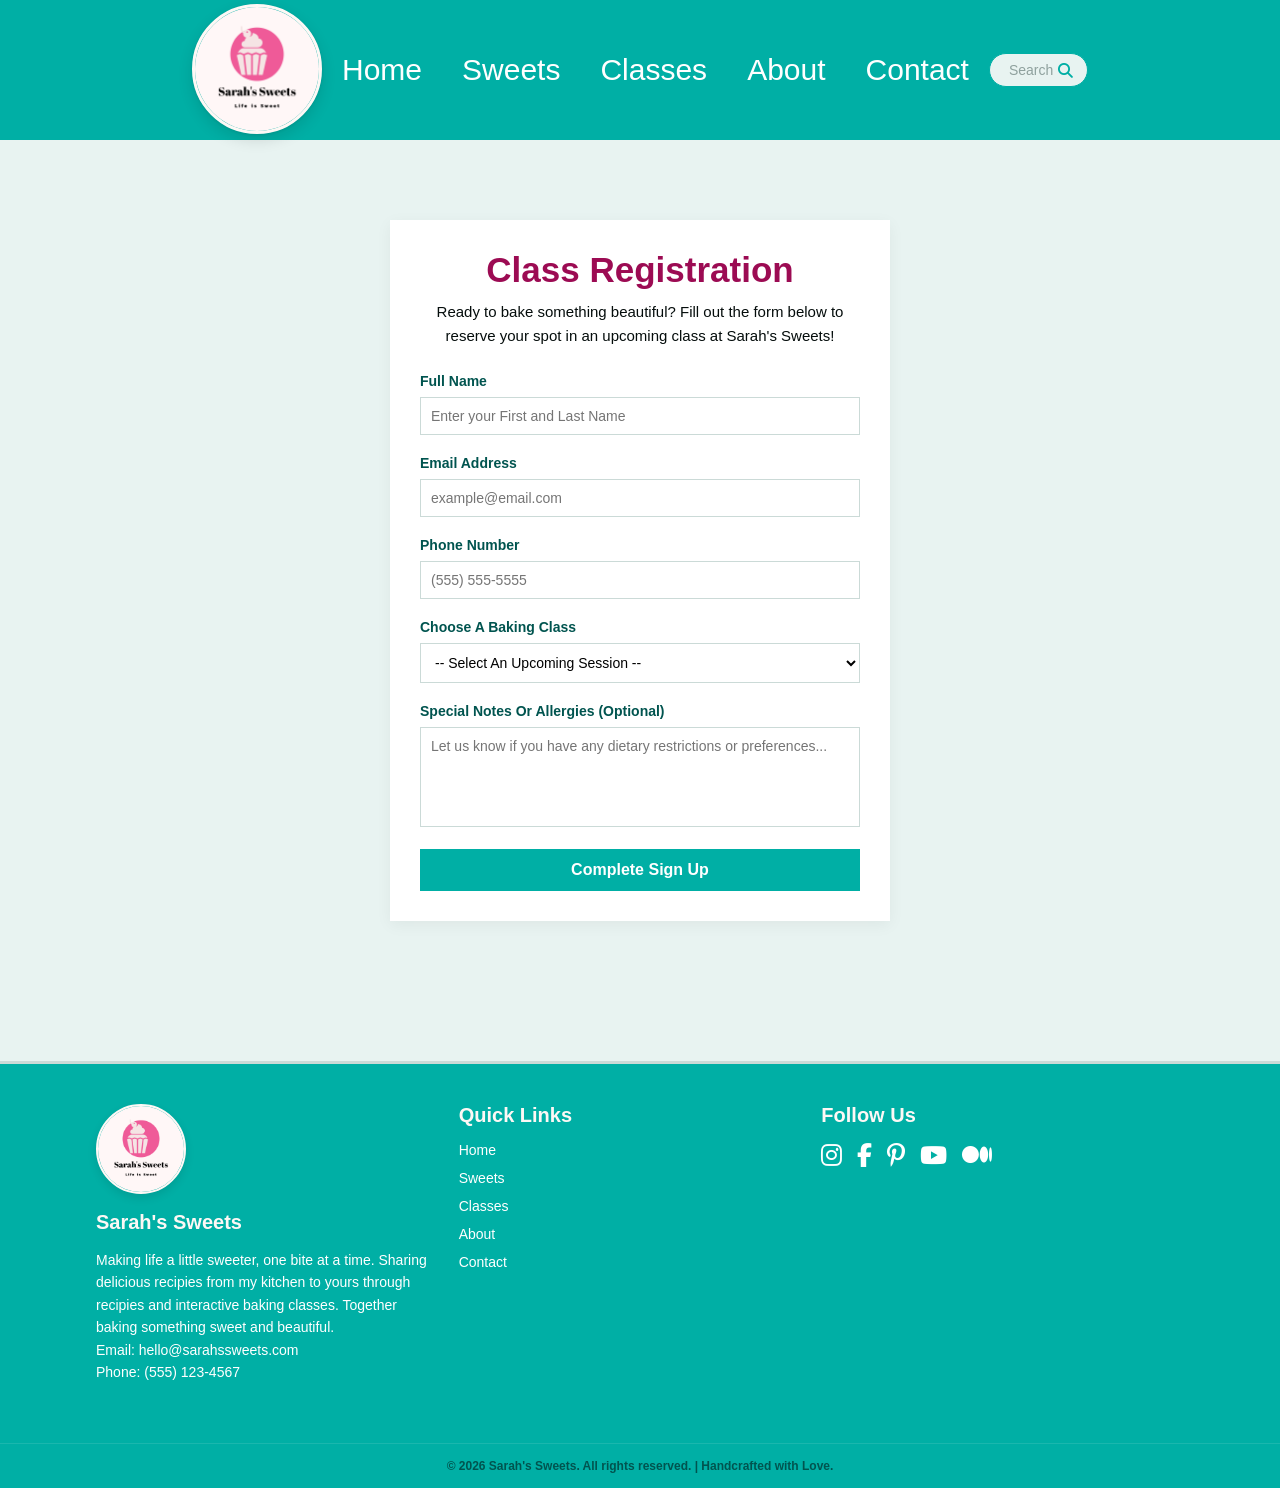
<file: signup_classes.html>
<!--Sarah Montana CIS133DA Section 10081-->


<!DOCTYPE html>
<html lang="en">
	<head>
      <title>[Sarah's Sweets]</title>
      <meta charset="utf-8">
      <meta name="viewport" content="width=device-width">
	  <link href="CSS/styles_indexhome.css" rel="stylesheet" />
	  <link href="CSS/styles_contact.css" rel="stylesheet" />
	  <link href="CSS/styles_subnav_indexhome.css" rel="stylesheet" />
	  <link href="CSS/styles_signup.css" rel="stylesheet" /> 
	  <link href="CSS/styles_sweets.css" rel="stylesheet" />
		<link href="CSS/styles_classes.css" rel="stylesheet" />
		<link href="CSS/styles_about.css" rel="stylesheet" />
<link rel="stylesheet" href="https://cloudflare.com/ajax/libs/font-awesome/6.5.1/css/all.min.css" /> 		
 		
	  
	</head>
	
	<body>
	
		<div class="navigation-wrapper">
			<header class= "headernav">
				<a href="index.html" class="logo"><img src="images/logo2.png" alt="Sarah's Sweets Logo" /></a>
			
					<nav class="navbar">
			
						<a href="index.html">Home</a>
						
						 <!-- SWEETS DROPDOWN -->
						<div class="dropdown">
							<a href="sweets.html" class="sweets-link">Sweets</a>
							<nav class="subnav" aria-label="Sweets Sub Navigation">
								<a href="cake.html">Cakes</a>
								<a href="cookie.html">Cookies</a>
								<a href="cupcake.html">Cupcakes</a>
								<a href="pie.html">Pies</a>
							</nav>
						</div>
				
						 <!-- CLASSES DROPDOWN--!>
						 <div class="dropdown">
							<a href="classes.html" class="classes-link">Classes</a>
							<nav class="subnav" aria-label="Classes Sub Navigation">
								<a href="classes.html">Calendar</a>
								<a href="signup_classes.html">Sign Up Now</a>
							</nav>
						</div>
						
						
				
				<a href="about.html">About</a>
				<a href="contact.html">Contact</a>
			</nav>

				 <form class="nav-search-form" action="" method="GET">
                    <input type="text" placeholder="Search sweets..." class="nav-search-input">
                    <button type="submit" class="nav-search-btn" aria-label="Submit Search">
                        <i class="fas fa-search"></i>
                    </button>
                </form>
            </div>
		
		</header>
		
		</div>
		
		
    <main class="page-content">
        <section class="signup-container">
            <h1>Class Registration</h1>
            <p>Ready to bake something beautiful? Fill out the form below to reserve your spot in an upcoming class at Sarah's Sweets!</p>
            
		<form class="baking-form">
                
                <div class="form-group">
                    <label>Full Name</label>
                    <input type="text" placeholder="Enter your First and Last Name" required>
                </div>
                
                <div class="form-group">
                    <label>Email Address</label>
                    <input type="email" placeholder="example@email.com" required>
                </div>
                
                <div class="form-group">
                    <label>Phone Number</label>
                    <input type="tel" placeholder="(555) 555-5555" required>
                </div>
                
                <div class="form-group">
                    <label>Choose a Baking Class</label>
                    <select required>	
					<option value="">-- Select an Upcoming Session --</option>
                        <option>Making the Perfect Pie Crust - $35</option>
                        <option>Best Buttercream Frosting - $32</option>
                        <option>All American Apple Pie - $25</option>
                        <option>Chewy Chocolate Chip Cookies - $30</option>
                        <option>Luscious Lemon Bars - $30</option>
                        <option>Berry Chantilly Cake - $40</option>
                    </select>
                </div>
                
                <div class="form-group">
                    <label>Special Notes or Allergies (Optional)</label>
                    <textarea placeholder="Let us know if you have any dietary restrictions or preferences..."></textarea>
                </div>
                
                <!-- Simple action button centered inside your panel block -->
                <button type="submit" class="submit-form-btn">Complete Sign Up</button>
                
            </form>
        </section>
    </main>
	</body>
	
	
	
	<footer class="main-footer">
		<div class="footer-container">
		<div class="footer-col">
				
				<a href="index.html" class="footer-logo">
					<img src="images/logo2.png" alt="Sarah's Sweets Logo" />
				</a>
				
				<h4>Sarah's Sweets</h4>
				<p>Making life a little sweeter, one bite at a time. Sharing delicious recipies from my kitchen to yours through recipies and interactive baking classes. Together baking something sweet and beautiful.</p>
				<p class="contact-detail">Email: hello@sarahssweets.com</p>
				<p class="contact-detail">Phone: (555) 123-4567</p>
			</div>
			
		<div class="footer-col">
			<h4>Quick Links</h4>
				<ul class="footer-links">
					<li><a href="index.html">Home</a></li>
					<li><a href="sweets.html">Sweets</a></li>
					<li><a href="classes.html">Classes</a></li>
					<li><a href="about.html">About</a></li>
					<li><a href="contact.html">Contact</a></li>
				</ul>
		</div>
		
		<div class="footer-col"> 
                <h4>Follow Us</h4> 
                <div class="social-icons"> 
                    <a href="https://www.instagram.com/simplysarahm35/?hl=en" target="_blank" aria-label="Instagram"><i class= "fab fa-instagram"></i></a> 
					<a href="https://facebook.com" target="_blank" aria-label="Facebook"><i class= "fab fa-facebook-f"></i></a> 
					<a href="https://pin.it/7uLXYBVpk" target="_blank" aria-label="Pinterest"><i class= "fab fa-pinterest-p"></i></a> 
					<a href="https://www.youtube.com/@SarahMontana-CIS103" target="_blank" aria-label="YouTube"><i class= "fab fa-youtube"></i></a> 
					<a href="https://medium.com/@sar2067116" target="_blank" aria-label="Medium"><i class= "fab fa-medium"></i></a> 
						</div> 
					</div> 
			
				</div>
		<div class="footer-bottom">
			<p>&copy; 2026 Sarah's Sweets. All rights reserved. | Handcrafted with Love.</p>
		</div>
	</footer>
</html>
</file>
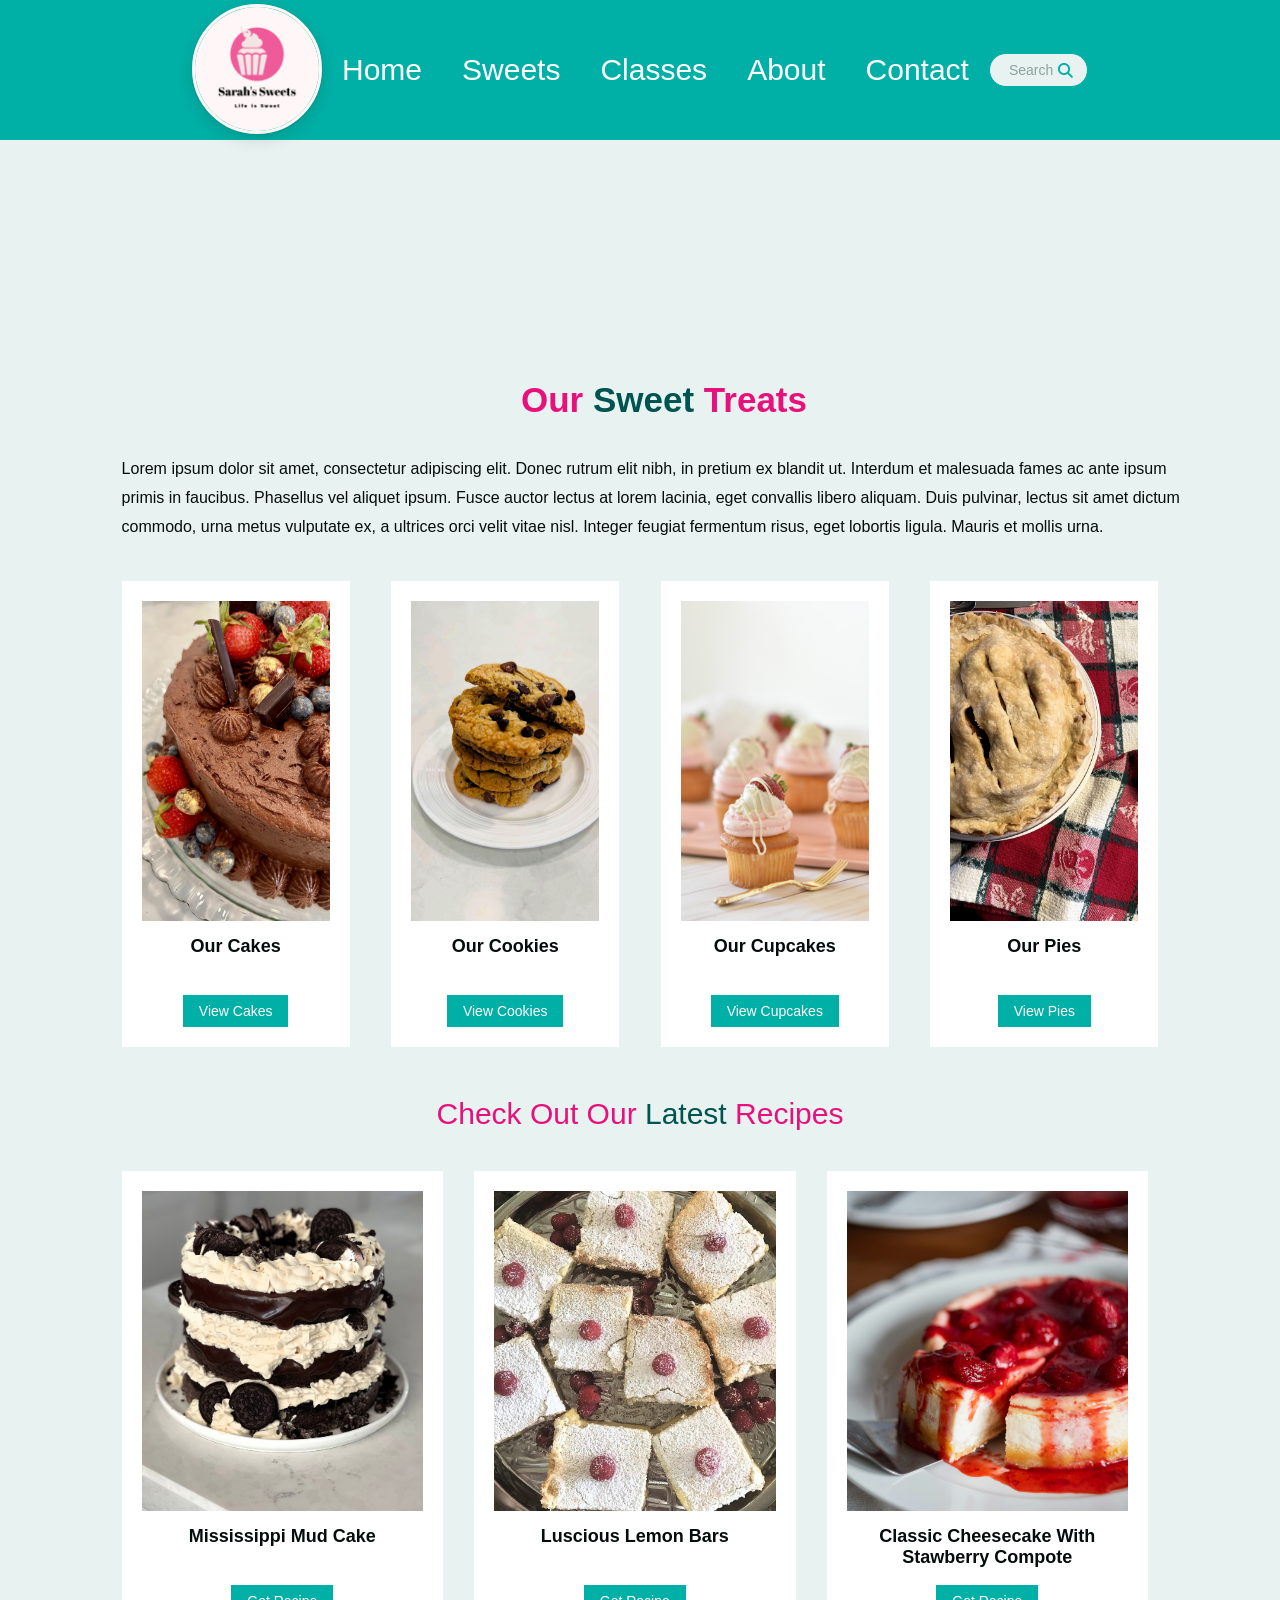
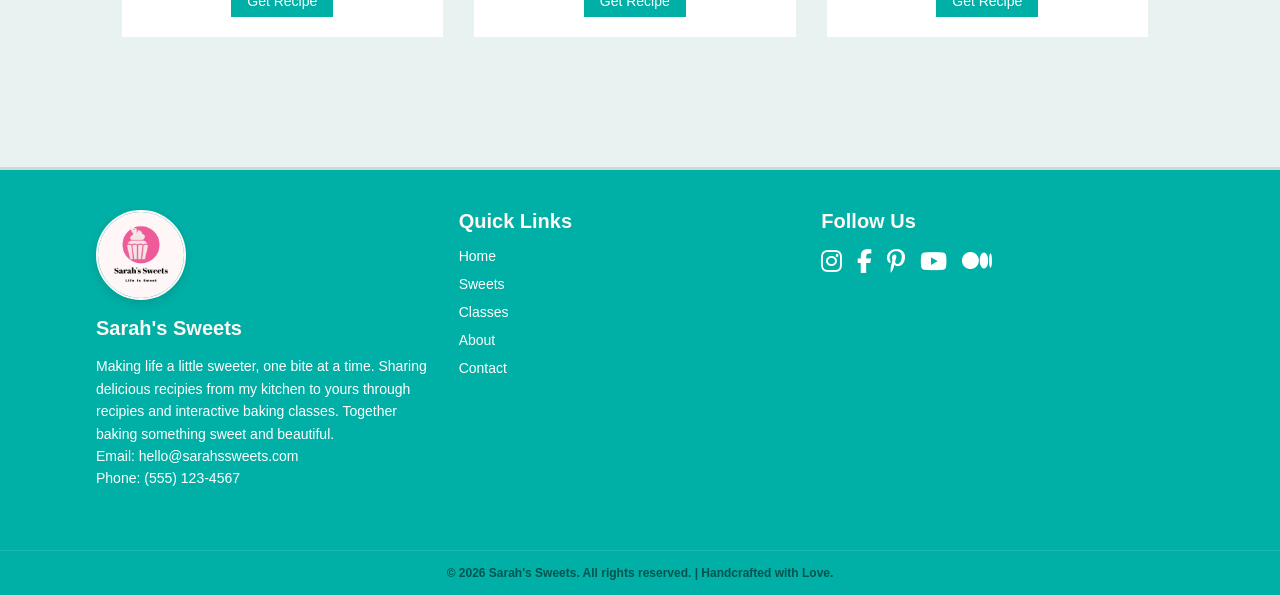
<file: sweets.html>
<!--Sarah Montana CIS133DA Section 10081-->



<!DOCTYPE html>
<html lang="en">
	<head>
      <title>[Sarah's Sweets]</title>
      <meta charset="utf-8">
      <meta name="viewport" content="width=device-width">
	  <link href="CSS/styles_indexhome.css" rel="stylesheet" />
	  <link href="CSS/styles_contact.css" rel="stylesheet" />
	  <link href="CSS/styles_subnav_indexhome.css" rel="stylesheet" />
	  <link href="CSS/styles_signup.css" rel="stylesheet" /> 
	  <link href="CSS/styles_sweets.css" rel="stylesheet" /> 
	  
	  <link href="CSS/styles_classes.css" rel="stylesheet" />
	  <link href="CSS/styles_about.css" rel="stylesheet" />
	<link rel="stylesheet" href="https://cloudflare.com/ajax/libs/font-awesome/6.5.1/css/all.min.css" /> 

	  
	</head>
	
	<body>
		<div class="navigation-wrapper">
			<header class= "headernav">
				<a href="index.html" class="logo"><img src="images/logo2.png" alt="Sarah's Sweets Logo" /></a>
			
					<nav class="navbar">
			
						<a href="index.html">Home</a>
						
						 <!-- SWEETS DROPDOWN -->
						<div class="dropdown">
							<a href="sweets.html" class="sweets-link">Sweets</a>
							<nav class="subnav" aria-label="Sweets Sub Navigation">
								<a href="cake.html">Cakes</a>
								<a href="cookie.html">Cookies</a>
								<a href="cupcake.html">Cupcakes</a>
								<a href="pie.html">Pies</a>
							</nav>
						</div>
				
						 <!-- CLASSES DROPDOWN--!>
						 <div class="dropdown">
							<a href="classes.html" class="classes-link">Classes</a>
							<nav class="subnav" aria-label="Classes Sub Navigation">
								<a href="classes.html">Calendar</a>
								<a href="signup_classes.html">Sign Up Now</a>
							</nav>
						</div>
						
						
				
				<a href="about.html">About</a>
				<a href="contact.html">Contact</a>
			</nav>

			<form class="nav-search-form" action="" method="GET">
                    <input type="text" placeholder="Search sweets..." class="nav-search-input">
                    <button type="submit" class="nav-search-btn" aria-label="Submit Search">
                        <i class="fas fa-search"></i>
                    </button>
                </form>
            </div>			
		
		</header>
		
		</div>
	
	 <main class="page-content">
        <section class="sweets-intro">
            <h1 class="title">Our <span>Sweet</span> Treats</h1>
            <p>Lorem ipsum dolor sit amet, consectetur adipiscing elit. Donec rutrum elit nibh, in pretium ex blandit ut. Interdum et malesuada fames ac ante ipsum primis in faucibus. Phasellus vel aliquet ipsum. Fusce auctor lectus at lorem lacinia, eget convallis libero aliquam. Duis pulvinar, lectus sit amet dictum commodo, urna metus vulputate ex, a ultrices orci velit vitae nisl. Integer feugiat fermentum risus, eget lobortis ligula. Mauris et mollis urna.</p>
        </section>

        
        <div class="wrapper">
            
            <div class="cake-card">
                <img src="images/ChocolateCake.jpg" alt="Browse Cakes">
                <h3>Our Cakes</h3>
                <a href="cake.html" class="btn">View Cakes</a>
            </div>

            <div class="cookie-card">
                <img src="images/ChocolateChipCookies2.JPG" alt="Browse Cookies">
                <h3>Our Cookies</h3>
                <a href="cookie.html" class="btn">View Cookies</a>
            </div>
			
			<div class="cupcake-card">
                <img src="images/vanillack.jpg" alt="Browse Cupcakes">
                <h3>Our Cupcakes</h3>
                <a href="cupcake.html" class="btn">View Cupcakes</a>
            </div>

            <div class="pie-card">
                <img src="images/ApplePie.jpg" alt="Browse Pies">
                <h3>Our Pies</h3>
                <a href="pie.html" class="btn">View Pies</a>
            </div>

        </div>
		
		<div class="title" style="margin-top: 20px; margin-bottom: 40px;">
				Check Out Our <span>Latest</span> Recipes
			</div>

		
		<div class="wrapper">
            
            <div class="cake-card">
                
                <img src="images/MudSlideCake.jpg" alt="Mississippi Mud Cake">
                <h3>Mississippi Mud Cake</h3>
                <a href="cake.html" class="btn">Get Recipe</a>
            </div>

            <div class="cookie-card">
                <img src="images/LemonBars1.JPG" alt="Luscious Lemon Bars">
                <h3>Luscious Lemon Bars</h3>
                <a href="cookie.html" class="btn">Get Recipe</a>
            </div>

            <div class="pie-card">
                <img src="images/cheesecsberries.jpg" alt="Classic Cheesecake with Stawberry Compote">
                <h3>Classic Cheesecake with Stawberry Compote</h3>
                <a href="cake.html" class="btn">Get Recipe</a>
            </div>

        </div>
		</main>
	
	
	<footer class="main-footer">
		<div class="footer-container">
		<div class="footer-col">
				
				<a href="index.html" class="footer-logo">
					<img src="images/logo2.png" alt="Sarah's Sweets Logo" />
				</a>
				
				<h4>Sarah's Sweets</h4>
				<p>Making life a little sweeter, one bite at a time. Sharing delicious recipies from my kitchen to yours through recipies and interactive baking classes. Together baking something sweet and beautiful.</p>
				<p class="contact-detail">Email: hello@sarahssweets.com</p>
				<p class="contact-detail">Phone: (555) 123-4567</p>
			</div>
			
		<div class="footer-col">
			<h4>Quick Links</h4>
				<ul class="footer-links">
					<li><a href="index.html">Home</a></li>
					<li><a href="sweets.html">Sweets</a></li>
					<li><a href="classes.html">Classes</a></li>
					<li><a href="about.html">About</a></li>
					<li><a href="contact.html">Contact</a></li>
				</ul>
		</div>
		
		<div class="footer-col"> 
                <h4>Follow Us</h4> 
                <div class="social-icons"> 
                    <a href="https://www.instagram.com/simplysarahm35/?hl=en" target="_blank" aria-label="Instagram"><i class= "fab fa-instagram"></i></a> 
        <a href="https://facebook.com" target="_blank" aria-label="Facebook"><i class= "fab fa-facebook-f"></i></a> 
        <a href="https://pin.it/7uLXYBVpk" target="_blank" aria-label="Pinterest"><i class= "fab fa-pinterest-p"></i></a> 
        <a href="https://www.youtube.com/@SarahMontana-CIS103" target="_blank" aria-label="YouTube"><i class= "fab fa-youtube"></i></a> 
        <a href="https://medium.com/@sar2067116" target="_blank" aria-label="Medium"><i class= "fab fa-medium"></i></a> 
			</div> 
           </div>
		</div>
		<div class="footer-bottom">
			<p>&copy; 2026 Sarah's Sweets. All rights reserved. | Handcrafted with Love.</p>
		</div>
	</footer>
	</body>
</html>
</file>
<file: CSS/styles_indexhome.css>
/*Sarah Montana CIS133DA Section 10081*/


:root{
	--main-color: #9ee6d8;
	--nav-color: #00afa5;
	--background-color: #e8f3f1;
	--black: #050d0c;
	--accent-pink1: #e35b9f;
	--accent-pink2: #e691bb;
	--accent-pink3: #e35b9f;
	--accent-drpink: #9c0b53;
	--accent-orange1: #f78c28;
	--accent-hotpink: #e8107b;
	--accent-lghthotpink: #fc6ab3;
	--accent-drkteal: #00544f;
	--accent-brightteal: #00eddf;
	--cream-vanilla: #fdf8f5;
	--muted-teal: #cbdad7;
	--accent-lgtpink: #facde3;
	--muted-pink: #e0afc7;
}

*{
	margin:0;
	padding:0;
	box-sizing: border-box;
	border: none;
	outline: none;
	text-decoration: none;
		
}

html{
	font-size: 62.5%;
	overflow-x: hidden;
}

body{
	font-family: Verdana, Geneva, Tahoma, sans-serif;
	background-color: var(--background-color);
}

.button {
	display: inline-block;
	background-color: var(--accent-pink1);
	color: white;
	font-size: 17px;
	padding: 12px 30px;
	margin-top: 25px;
	margin-left: 50px;
	cursor: pointer;
	border-radius: 4px;                   
    box-shadow: 0 4px 10px rgba(5, 13, 12, 0.15);
}

.button:hover {
	background-color: var(--accent-hotpink);
	letter-spacing: 2px;
}

/*Main Nav Header*/

.navigation-wrapper {
	position: fixed;            
	top: 0;
	left: 0;
	right: 0;
	z-index: 1000;     
}

.headernav {
	background-color: var(--nav-color);
	display: flex;
	justify-content: space-between;
	align-items: center;
	padding: 15px 15%;
	position: relative;
	top: 0;
	left: 0;
	right: 0;
	height: 140px;
	width: 100%;;
}

.headernav .logo img {
	height: 130px;
	border-radius: 50%;
	border: 3px solid var(--cream-vanilla); 
	box-shadow: 
        0 6px 15px rgba(5, 13, 12, 0.12),
        0 1px 3px rgba(5, 13, 12, 0.08);
		 transition: transform 0.3s cubic-bezier(0.25, 0.8, 0.25, 1), 
                border-color 0.3s ease; 
}

.headernav .logo img:hover {
    transform: scale(1.05); 
    border-color: var(--accent-pink2);
}

.headernav .navbar {
    display: flex;
    flex-direction: row;
    align-items: center;
}

.headernav .navbar a {
	color: white;
	font-size: 30px;
	margin: 0 20px;
	transition: inline-block;
	
}

.headernav .navbar a:hover {
	color: var(--black);
	border-top: 3px solid rgb(1, 122, 115);
	border-bottom: 3px solid rgb(1, 122, 115);
	padding-top: 5px;
	padding-bottom: 5px;
}

.headernav .navbar .dropdown {
    display: inline-block;
}



/*Sub Navigation*/

.headernav .navbar .dropdown .subnav {
	background-color: var(--accent-pink3);
	display: flex;
	flex-direction: row;
	justify-content: flex-end;
	padding: 0 15%;
	align-items: center;
	gap: 40px;
	position: absolute;
	top: 140px;
	left: 0;
	height: 60px;
	width: 100%;
	z-index: 999; 
	opacity: 0;                            
    visibility: hidden;                    
    transform: translateY(-10px);         
    transition: opacity 0.6s ease, transform 0.6s ease, visibility 0.6s;
    transition-delay: 0.4s; 	
}

.subnav a {
    color: white;                        
    font-size: 20px;
    margin: 0 10px;
    display: inline-block;
}

.subnav a:hover {
    color: var(--black);                   
    padding-top: 5px;
    padding-bottom: 5px;
	border-top: 0px solid transparent !important;    
    border-bottom: 0px solid transparent !important;
}


.headernav .navbar .dropdown:hover .subnav {
	opacity: 1;
    visibility: visible;
    transform: translateY(0);
    transition-delay: 0s;   	
}

/*SearchBar*/	

.nav-container-right {
 
    width: 100%; 
    justify-content: flex-end; 
}                    
}

.navbar {
    margin-right: auto; 
}

.nav-search-form {
    display: flex;
    align-items: center;
    background-color: var(--background-color); 
    border: 1.5px solid var(--nav-color);
    border-radius: 25px;            
    padding: 6px 14px;
    width: 240px;                    
}

.nav-search-input {
    width: 100%;
    border: none;
    outline: none;
    background: transparent;
    font-size: 14px;
    color: var(--black);
    padding: 2px 5px;
}


.nav-search-input::placeholder {
    color: #8fa19e;
}

.nav-search-btn {
    background: transparent;
    border: none;
    cursor: pointer;
    color: var(--nav-color);
    font-size: 15px;
    display: flex;
    align-items: center;
    justify-content: center;
    transition: color 0.3s ease, transform 0.2s ease;
}

.nav-search-btn:hover {
    color: var(--accent-hotpink);   
    transform: scale(1.1);          
}


/*Hero Section Layout*/

.homepage-body {
    background-image: url("../images/homepage.jpg"); 
    background-repeat: no-repeat; 
    background-size: cover; 
    background-position: right center;
    background-attachment: fixed; 
	background-image: linear-gradient(rgba(253, 248, 245, 0.3), rgba(253, 248, 245, 0.3)), url("../images/homepage.jpg"); 
}

body {
    background-color: var(--background-color); 
}

.home{
	min-height: 500px;
	margin-top: 200px;
	margin-bottom: 0;
	position: relative; 
	display: flex;
	align-items: flex-start; 
	z-index: 1;
	width: 100%;
}	
	

		
}

.home .hero {
	width: 650px;
	margin-top: 80px;
	
}

.home .hero h3 {
	font-size: 70px; 
	text-transform: uppercase;
	color: white;
	padding-left: 50px;
	line-height: 1.1;
	display: block;
	white-space: normal;
}

.home .hero p {
	font-size: 20px; 
	font-weight: lighter;
	line-height: 38px;
	color: var(--accent-drpink);
	padding-left: 50px;
	padding-top: 20px;
	margin-bottom: 30px;
}

.home .hero .button {
    margin-top: 20px;
    display: inline-block; /
}

/*Footer Styles*/

.footer-logo {
    display: block;
    margin-bottom: 15px; 
}

.footer-logo img {
	height: 90px;
	width: auto;
	border-radius: 50%;
	border:2px solid var(--cream-vanilla); 
	box-shadow: 0 4px 10px rgba(5, 13, 12, 0.1);
	 transition: transform 0.3s ease, border-color 0.3s ease;
}

.footer-logo img:hover {
    transform: scale(1.04);
    border-color: var(--accent-pink2);
}

.main-footer {
    background-color: var(--nav-color);
    color: white;
    width: 100%;
    margin-top: 60px;
    *:not(.fab):not(.fa-brands) {
    font-family: Verdana, Geneva, Tahoma, sans-serif;
}
    border-top: 3px solid var(--muted-teal);
	clear: both;
}


.footer-container {
    width: 85%;
    margin: 0 auto;
    padding-top: 40px;
    padding-bottom: 40px;
	display: flex;
	justify-content: space-between;
	flex-wrap: wrap;
	gap: 30px;
}


.footer-col {
	flex: 1;
    min-width: 250px;
    margin-bottom: 20px;
}


.footer-container {
    width: 85%;
    margin: 0 auto;
    padding-top: 40px;
    padding-bottom: 40px;
}

.footer-container::after {
    content: "";
    display: block;
    clear: both;
}

.footer-col h4 {
    font-size: 20px;
    color: var(--cream-vanilla); 
    margin-bottom: 15px;
    font-weight: bold;
}


.footer-col p {
    font-size: 14px;
    line-height: 1.6;
    text-transform: none !important;
}

/* Footer Links */
.footer-links {
    list-style-type: none;
	padding:0;
}

.footer-links li {
	margin-bottom: 12px;
	display: block;
}

.footer-links a {
    color: white;
    font-size: 14px;
    text-decoration: none;
    text-transform: none !important;
	 transition: color 0.3s ease;
}


.footer-links a:hover {
    color: var(--accent-hotpink);
}

.social-icons {
    display: flex;
    gap: 15px; 
    margin-top: 15px;
}

.social-icons a {
    font-size: 24px; 
    color: white; 
    transition: color 0.3s ease, transform 0.3s ease;
}

.social-icons a:hover {
    color: var(--accent-hotpink); 
    transform: translateY(-3px); 
}

.social-icons i {
    font-family: "Font Awesome 6 Brands" !important;
    font-weight: 400;
}


.footer-bottom {
    background-color: var(--nav-color);
    text-align: center;
    padding: 15px;
    width: 100%;
    border-top: 1px solid rgba(255, 255, 255, 0.1);
}

.footer-bottom p {
    color: var(--accent-drkteal);
    font-size: 12px;
    font-weight: bold;
    text-transform: none !important;
}


@media screen and (max-width: 768px) {
    .footer-col {
        width: 100%;
		float: none;
        margin-right: 0;
        text-align: center;
    }

}

.social-icons a i {
    font-family: "Font Awesome 6 Brands" !important;
    display: inline-block !important;
    font-style: normal !important;
    font-variant: normal !important;
    text-rendering: auto !important;
    -webkit-font-smoothing: antialiased !important;
    font-weight: 400 !important;
}
</file>
<file: CSS/styles_contact.css>
/*Sarah Montana CIS133DA Section 10081*/

:root{
	--main-color: #9ee6d8;
	--nav-color: #00afa5;
	--background-color: #e8f3f1;
	--black: #050d0c;
	--accent-pink1: #e35b9f;
	--accent-pink2: #e691bb;
	--accent-pink3: #eba4c7;
	--accent-drpink: #9c0b53;
	--accent-orange1: #f78c28;
}

*{
	margin:0;
	padding:0;
	box-sizing: border-box;
	border: none;
	outline: none;
	text-decoration: none;
	text-transform: capitalize;
	
}


html{
	font-size: 62.5%;
	overflow-x: hidden;
}

body{
	background-color: var(--background-color);
	font-family: Verdana, Geneva, Tahoma, sans-serif;
}

.contact-intro {
    width: 1200px;
    margin-top: 180px;      
    margin-bottom: 40px;
    margin-left: auto;      
    margin-right: auto;
    padding: 0 5%;
}

.contact-intro h1 {
    font-size: 35px;
    color: var(--accent-hotpink);
    text-align: center;
    margin-bottom: 20px;
}

.contact-intro h1.title span {
    color: var(--accent-drkteal) !important;
}

.contact-intro p {
    font-size: 16px;
    color: var(--black);
    line-height: 1.8;
    text-align: center;
    text-transform: none !important; 
}


.contact-wrapper {
    width: 90%;
    max-width: 1200px;
    margin: 0 auto 60px auto;
}


.contact-wrapper::after {
    content: "";
    display: block;
    clear: both;
}


.contact-left-col {
    width: 48%;
    float: left;            
    margin-right: 4%;       
}


.contact-right-col {
    width: 48%;
    float: left;            
}


.contact-box {
    background-color: white;
    padding: 30px;
    margin-bottom: 30px;
    box-shadow: 0 4px 15px rgba(5, 13, 12, 0.04); 
}

.contact-box h2 {
    font-size: 22px;
    color: var(--accent-drkteal);
    margin-bottom: 12px;
}

.contact-box p {
    font-size: 14px;
    line-height: 1.6;
    color: var(--black);
    margin-bottom: 20px;
    text-transform: none !important;
}


.contact-box label {
    display: block;
    font-size: 13px;
    font-weight: bold;
    color: var(--black);
    margin-bottom: 6px;
}

.contact-box input,
.contact-box textarea {
    width: 100%;            
    padding: 10px;
    font-size: 14px;
    margin-bottom: 15px;
    border: 1px solid var(--nav-color); 
    background-color: #white;
    box-sizing: border-box; 
    text-transform: none !important; 
}

.contact-box textarea {
    height: 100px;
    font-family: Verdana, Geneva, Tahoma, sans-serif;
    resize: none;           
}

.contact-btn, .youtube-btn {
    display: block;
    width: 100%;                  
    font-size: 15px;
    font-weight: bold;
    padding: 12px 20px;           
    text-align: center;
    text-transform: uppercase;    
    border-radius: 4px;           
    box-shadow: 0 4px 10px rgba(5, 13, 12, 0.08); 
    cursor: pointer;
    box-sizing: border-box;       
}




.contact-btn {
    background-color: var(--nav-color);
    color: #white !important;    
}

.contact-btn:hover {
    background-color: var(--accent-pink1);
    letter-spacing: 1px;         
}


.pink-btn {
    background-color: var(--accent-pink1);
}

.pink-btn:hover {
    background-color: var(--accent-hotpink) !important;
}


.youtube-btn {
    background-color: var(--accent-pink2);
    color: #white !important;
}

.youtube-btn:hover {
    background-color: var(--accent-hotpink);
    letter-spacing: 1px;
}

.social-icons a i {
    font-family: "Font Awesome 6 Brands" !important;
    display: inline-block !important;
    font-style: normal !important;
    font-variant: normal !important;
    text-rendering: auto !important;
    -webkit-font-smoothing: antialiased !important;
    font-weight: 400 !important;
}
</file>
<file: CSS/styles_subnav_indexhome.css>
:root{
	--main-color: #9ee6d8;
	--nav-color: #00afa5;
	--background-color: #e8f3f1;
	--black: #050d0c;
	--accent-pink1: #e35b9f;
	--accent-pink2: #e691bb;
	--accent-pink3: #eba4c7;
	--accent-drpink: #9c0b53;
	--accent-hotpink: #e8107b;
	--accent-lghthotpink: #fc6ab3;
	--accent-drkteal: #00544f;
	--accent-brightteal: #00eddf;
	--cream-vanilla: #fdf8f5;
	--muted-teal: #cbdad7;
	--accent-lgtpink: #facde3;
	--muted-pink: #e0afc7;
}

*{
	margin:0;
	padding:0;
	box-sizing: border-box;
	border: none;
	outline: none;
	text-decoration: none;
	text-transform: capitalize;
}



html{
	font-size: 62.5%;
	overflow-x: hidden;
}

body{
	background-color: var(--background-color);
	 font-family: Verdana, Geneva, Tahoma, sans-serif;
}

/* Styles for Sub Nav Pages */

.cake-intro, .cookie-intro, .cupcake-intro, .pie-intro {
    width: 800px;
    margin-top: 180px;      
    margin-bottom: 30px;
    margin-left: auto;      
    margin-right: auto;
}

.cake-intro h1, .cookie-intro h1, .cupcake-intro h1, .pie-intro h1 {
    font-size: 40px;
    color: var(--accent-drpink);
    margin-bottom: 15px;
}

.cupcake-intro h4 {
    font-size: 20px;
    color: var(--nav-color);
    margin-top: 20px;
    margin-bottom: 10px;
}

.cupcake-intro h5, .pie-intro h5 {
    font-size: 22px;        
    color: var(--accent-pink1); 
    margin-top: 25px;
    margin-bottom: 12px;
}


.cake-intro p, .cookie-intro p, .cupcake-intro p, .pie-intro p {
    font-size: 16px;
    color: var(--black);
    margin-bottom: 15px;
    text-transform: none;   
}

.recipe-btn {
    background-color: var(--accent-pink1);
    color: white;
    font-size: 15px;
    padding: 10px 20px;
    cursor: pointer;
}

.recipe-btn:hover {
    background-color: var(--accent-hotpink);
}

.title {
    text-align: center;
    font-size: 30px;
    color: var(--accent-drkteal);
    margin-top: 40px;
    margin-bottom: 30px;
    clear: both;            
}

.title span {
    color: var(--accent-pink1);
}


.wrapper {
    width: 90%;
    margin-top: 0;
    margin-bottom: 50px;
    margin-left: auto;      
    margin-right: auto;
}

.wrapper::after {
    content: "";
    display: block;
    clear: both;
}

.cake-card, .cookie-card, .cupcake-card, .pie-card {
    width: 31%;             
    float: left;            
    margin-right: 3%;      
    background-color: #ffffff;
    padding: 20px;
    text-align: center;
    box-sizing: border-box; 
}

.wrapper div:last-child {
    margin-right: 0;
}

.cake-card img, .cookie-card img, .cupcake-card img, .pie-card img {
    width: 100%;            
    height: 350px;
	display: block;
    margin-bottom: 15px;
	object-fit: cover;
}


.cake-card h3, .cookie-card h3, .cupcake-card h3, .pie-card h3 {
    font-size: 18px;
    color: var(--black);
    margin-bottom: 15px;
	min-height: 44px;
}

.btn {
    display: inline-block;
    background-color: var(--nav-color); 
    color: white;
    font-size: 14px;
    padding: 8px 16px;
    cursor: pointer;
}

.btn:hover {
    background-color: var(--accent-pink1);
}

.social-icons a i {
    font-family: "Font Awesome 6 Brands" !important;
    display: inline-block !important;
    font-style: normal !important;
    font-variant: normal !important;
    text-rendering: auto !important;
    -webkit-font-smoothing: antialiased !important;
    font-weight: 400 !important;
}
</file>
<file: CSS/styles_signup.css>
/*Sarah Montana CIS133DA Section 10081*/


:root{
	--main-color: #9ee6d8;
	--nav-color: #00afa5;
	--background-color: #e8f3f1;
	--black: #050d0c;
	--accent-pink1: #e35b9f;
	--accent-pink2: #e691bb;
	--accent-pink3: #eba4c7;
	--accent-drpink: #9c0b53;
	--accent-hotpink: #e8107b;
	--accent-lghthotpink: #fc6ab3;
	--accent-drkteal: #00544f;
	--accent-brightteal: #00eddf;
	
	
}

*{
	margin:0;
	padding:0;
	box-sizing: border-box;
	border: none;
	outline: none;
	text-decoration: none;
	
}


html{
	font-size: 62.5%;
	overflow-x: hidden;
}

body{
	background-color: var(--background-color);
	font-family: Verdana, Geneva, Tahoma, sans-serif;
}


.page-content {
    margin-top: 180px;      
    padding: 20px 5%;
}


.signup-container {
    width: 500px;           
    margin-top: 20px;      
    margin-bottom: 60px;
    margin-left: auto;     
    margin-right: auto;
    background-color: white; 
    padding: 30px;
    box-shadow: 0 4px 15px rgba(5, 13, 12, 0.05); 
    box-sizing: border-box;
}

.signup-container h1 {
    font-size: 35px;
    color: var(--accent-drpink);
    text-align: center;
    margin-bottom: 10px;
}

.signup-container p {
    font-size: 15px;
    line-height: 1.6;
    color: var(--black);
    text-align: center;
    margin-bottom: 25px;
    text-transform: none!important;  
}

.form-group {
    margin-bottom: 20px;    
}


.form-group label {
    display: block;
    font-size: 14px;
    font-weight: bold;
    color: var(--accent-drkteal);
    margin-bottom: 8px;
}

.form-group input[type="text"],
.form-group input[type="email"],
.form-group textarea {
    text-transform: none !important;
}

.form-group input,
.form-group select,
.form-group textarea {
    width: 100%;            
    padding: 10px;
    font-size: 14px;
    background-color: white;
    border: 1px solid #cbdad7; 
    box-sizing: border-box; 
}


.form-group textarea {
    height: 100px;
    font-family: Verdana, Geneva, Tahoma, sans-serif;
    text-transform: none;
    resize: none;
	text-transform: none !important;	
}

.submit-form-btn {
    display: block;
    width: 100%;           
    background-color: var(--nav-color); 
    color: white;
    font-size: 16px;
    font-weight: bold;
    padding: 12px;
    cursor: pointer;
}

.submit-form-btn:hover {
    background-color: var(--accent-pink1); 
}

@media screen and (max-width: 600px) {
    .page-content {
        margin-top: 160px;  
    }
    .signup-container {
        width: 100%;        
        padding: 20px;
    }
}

.social-icons a i {
    font-family: "Font Awesome 6 Brands" !important;
    display: inline-block !important;
    font-style: normal !important;
    font-variant: normal !important;
    text-rendering: auto !important;
    -webkit-font-smoothing: antialiased !important;
    font-weight: 400 !important;
}
</file>
<file: CSS/styles_sweets.css>
/*Sarah Montana CIS133DA Section 10081*/


:root{
	--main-color: #9ee6d8;
	--nav-color: #00afa5;
	--background-color: #e8f3f1;
	--black: #050d0c;
	--accent-pink1: #e35b9f;
	--accent-pink2: #e691bb;
	--accent-pink3: #eba4c7;
	--accent-drpink: #9c0b53;
	--accent-hotpink: #e8107b;
	--accent-lghthotpink: #fc6ab3;
	--accent-drkteal: #00544f;
	--accent-brightteal: #00eddf;
	
	
}

*{
	margin:0;
	padding:0;
	box-sizing: border-box;
	border: none;
	outline: none;
	text-decoration: none;
	
}


html{
	font-size: 62.5%;
	overflow-x: hidden;
}

body{
	background-color: var(--background-color);
	font-family: Verdana, Geneva, Tahoma, sans-serif;
}

 .wrapper {
    width: 90%;
    margin-top: 0;
    margin-bottom: 50px;
    margin-left: auto;
    margin-right: auto;
}  

	.wrapper::after {
		content: ""; 
		display: block; 
		clear: both; } 


	.cake-card, .cookie-card, .cupcake-card, .pie-card { 
		width: 31%; 
		float: left; 
		margin-right: 3%; 
		background-color: white; 
		padding: 20px; 
		text-align: center; 
		box-sizing: border-box; 
		} 

	.wrapper div:last-child, 
	.wrapper .cake-card:last-child, 
	.wrapper .cookie-card:last-child, 
	.wrapper .cupcake-card:last-child, 
	.wrapper .pie-card:last-child {
		margin-right: 0 !important; 
		} 



	.cookie-page-wrapper .cookie-card {
		width: 31% !important;
		margin-right: 3% !important;
}



	.sweets-intro + .wrapper .cake-card, 
	.sweets-intro + .wrapper .cookie-card, 
	.sweets-intro + .wrapper .cupcake-card, 
	.sweets-intro + .wrapper .pie-card { 
		width: 22%; 
		margin-right: 4%; 
		} 

	.sweets-intro + .wrapper div:last-child {
		margin-right: 0 !important; 
		} 

	.sweets-intro, .cookie-intro, .cake-intro, .cupcake-intro, .pie-intro {
		width: 1200px;
		margin-top: 180px !important; 
		margin-bottom: 40px;
		margin-left: auto;
		margin-right: auto;
		padding: 0 5%; 
		} 

	
	.sweets-intro h1.title, .cake-intro h1.title, .cookie-intro h1.title, .cupcake-intro h1.title, .pie-intro h1.title {
    font-size: 35px;
    color: var(--accent-hotpink);
    margin-bottom: 35px;
    text-align: center;
    text-transform: none !important;
}

	.sweets-intro p, .cake-intro p, .cookie-intro p, .cupcake-intro p, .pie-intro p {
		font-size: 16px; 
		color: var(--black);
		line-height: 1.8;
		text-align: left;
		margin-bottom: 15px;
		text-transform: none !important;
		} 
	
	.title {
		text-align: center;
		font-size: 30px;
		color: var(--accent-hotpink);
		margin-top: 50px;
		margin-bottom: 30px;
		clear: both;
		} 
		
	.title span {
	color: var(--accent-drkteal);
	}
	
	h3.title {
    font-weight: normal;
}

h3.title span {
    color: var(--accent-drkteal) !important;
}

	.sweets-intro h1.title span,
.cake-intro h1.title span,
.cookie-intro h1.title span,
.cupcake-intro h1.title span,
.pie-intro h1.title span {
    color: var(--accent-drkteal) !important;
}
	
	

	.cake-card img, .cookie-card img, .cupcake-card img, .pie-card img {
		width: 100%; 
		height: 320px; 
		object-fit: cover;
		display: block;
		margin-bottom: 15px;
		} 

	.cake-card h3, .cookie-card h3, .cupcake-card h3, .pie-card h3 {
		font-size: 18px; 
		color: var(--black); 
		margin-bottom: 15px; 
		min-height: 44px;		
		} 

	.btn {
		display: inline-block;
		background-color: var(--nav-color);
		color: white; 
		font-size: 14px;
		padding: 8px 16px;
		cursor: pointer; 
		} 

	.btn:hover {
		background-color: var(--accent-pink1); 
		} 

	.main-footer {
		clear: both;
		display: block;
		width: 100%;
		}



		
.video-showcase {
    max-width: 1200px; /
    margin: 40px auto 60px auto; 
    padding: 0 5%; 
    text-align: center;
		clear: both; 
		}

.video-showcase h2 {
    font-size: 30px;
    margin-bottom: 15px;
}

section.video-showcase h2.title {
    color: var(--accent-hotpink) !important;
}

section.video-showcase h2.title span {
    color: var(--accent-drkteal) !important;
}

.video-showcase p {
    font-size: 16px;
    color: var(--black);
    line-height: 1.8;
    max-width: 800px; 
    margin: 0 auto 30px auto; 
}

.video-container {
    max-width: 800px;
    margin: 0 auto;
    position: relative;
}

.video-container video {
    width: 100%;
    height: auto;
    aspect-ratio: 16 / 9; 
    border-radius: 8px;
    box-shadow: 0 4px 12px rgba(5, 13, 12, 0.15); 
    border: 3px solid white; 
}

.social-icons a i {
    font-family: "Font Awesome 6 Brands" !important;
    display: inline-block !important;
    font-style: normal !important;
    font-variant: normal !important;
    text-rendering: auto !important;
    -webkit-font-smoothing: antialiased !important;
    font-weight: 400 !important;
}
</file>
<file: CSS/styles_classes.css>
/*Sarah Montana CIS133DA Section 10081*/

:root{
	--main-color: #9ee6d8;
	--nav-color: #00afa5;
	--background-color: #e8f3f1;
	--black: #050d0c;
	--accent-pink1: #e35b9f;
	--accent-pink2: #e691bb;
	--accent-pink3: #eba4c7;
	--accent-drpink: #9c0b53;
	--accent-hotpink: #e8107b;
	--accent-lghthotpink: #fc6ab3;
	--accent-drkteal: #00544f;
	--accent-brightteal: #00eddf;
	
	
}

*{
	margin:0;
	padding:0;
	box-sizing: border-box;
	border: none;
	outline: none;
	text-decoration: none;
	
}


html{
	font-size: 62.5%;
	overflow-x: hidden;
}

body{
	background-color: var(--background-color);
	font-family: Verdana, Geneva, Tahoma, sans-serif;
}

.button {
	display: inline-block;
	background-color: var(--accent-pink1);
	color: white;
	font-size: 17px;
	padding: 10px 30px;
	margin-top: 10px;
	cursor: pointer;
}

.button:hover {
	letter-spacing: 2px;
}

/*--Main Navigation Header--*/

.navigation-wrapper {
	position: fixed;            
	top: 0;
	left: 0;
	right: 0;
	z-index: 1000;     
}

.headernav {
	background-color: var(--nav-color);
	display: flex;
	justify-content: space-between;
	align-items: center;
	padding: 15px 15%;
	position: relative;
	top: 0;
	left: 0;
	right: 0;
	height: 140px;
	width: 100%;
}

.headernav .logo img {
	height: 130px;
	border-radius: 50%;
}

.headernav .navbar {
    display: flex;
    flex-direction: row;
    align-items: center;
}

.headernav .navbar a {
	color: white;
	font-size: 30px;
	margin: 0 20px;
	transition: inline-block;
	
}

.headernav .navbar a:hover {
	color: var(--black);
	border-top: 3px solid rgb(1, 122, 115);
	border-bottom: 3px solid rgb(1, 122, 115);
	padding-top: 5px;
	padding-bottom: 5px;
}

/*--Sub Navigation Menu--*/

.headernav .navbar .dropdown .subnav {
	background-color: var(--accent-pink3);
	display: flex;
	flex-direction: row;
	justify-content: flex-end;
	padding: 0 15%;
	align-items: center;
	gap: 40px;
	position: absolute;
	top: 140px;
	left: 0;
	height: 60px;
	width: 100%;
	z-index: 999; 
	opacity: 0;                            
    visibility: hidden;                    
    transform: translateY(-10px);         
    transition: opacity 0.6s ease, transform 0.6s ease, visibility 0.6s;
    transition-delay: 0.4s; 	
}

.subnav a {
    color: white;                        
    font-size: 20px;
    margin: 0 10px;
    display: inline-block;
}

.subnav a:hover {
    color: var(--black);                   
    padding-top: 5px;
    padding-bottom: 5px;
	border-top: 0px solid transparent !important;    
    border-bottom: 0px solid transparent !important;
}


.headernav .navbar .dropdown:hover .subnav {
	opacity: 1;
    visibility: visible;
    transform: translateY(0);
    transition-delay: 0s;   	
}

	


.navigation-wrapper:hover .subnav {
	opacity: 1;
	visibility: visible;
	transform: translateY(0);
	transition-delay: 0s; 
}



.home{
	min-height: 100vh;
	margin-top: 28vh;
	position: relative; 
	display: flex;
	align-items: flex-start; 
	z-index: 1;
	width: 100%;
}	
	

 
 
 main {
    margin-top: 180px; 
    padding: 20px 5%;
}

article {
	max-width: 1200px; 
    margin: 20px auto 50px auto; 
    padding: 0 5%; 
    column-count: 2; 
    column-gap: 50px; 
}

article h1 {
   font-size: 35px; 
    color: var(--accent-hotpink); 
    text-align: center; 
    margin-bottom: 35px; 
    column-span: all; 
    text-transform: none !important; 
}

article p {
   font-size: 16px; 
    color: var(--black); 
    line-height: 1.8; 
    text-align: justify; 
    margin-bottom: 20px; 
}

article h1.title {
    color: var(--accent-hotpink);
}

article h1.title span {
    color: var(--accent-drkteal) !important;
}



/*Table Calendar Settings*/
 .calendar caption {
	 color: var(--nav-color); 
 }
 
 .calendar td dl dd {
 text-transform: none;
 }
 
 .calendar dd {
 text-transform: none !important;
 }


/* Mobile Styles: 0px to 640px */
@media screen and (max-width:640px) {
    main {
        margin-top: 160px; 
    }

    table, tbody, tr, td, th, caption {
        display: block;
        width: 100%;
    }
    
    thead, h2 {
        display: none; 
    }
    
    caption {
        color: white;
        background-color: var(--nav-color);
        font-size: 20px;
        line-height: 2;
        font-weight: bold;
    }
	
	td {
        border: 1px dashed var(--nav-color);
        color: var(--black);
        position: relative;
        padding: 40px 15px 15px 15px; 
        margin-bottom: 15px;
        background-color: white;
        border-radius: 4px;
		height: 160px;
    }
    
    tr {
        border: none;
    }
    
    td::before {
        content: attr(data-date);
        position: absolute;
        top: 0;
        left: 0;
        right: 0;
        padding: 5px 10px;
        background-color: var(--main-color);
        color: var(--black);
        font-weight: bold;
        font-size: 13px;
    }
	
	
    td dl {
        font-size: 14px;
		 padding-bottom: 45px;
    }
    td dt {
        font-weight: bold;
        color: var(--accent-drpink);
    }
    td dd {
        color: var(--black);
    }
	
	 .calendar-btn {
        position: relative;
        margin-top: 15px;
        width: 100%;
    }
 
}


/* Tablet and Desktop Styles: greater than 640px */
@media screen and (min-width:641px) {
    
	table {
        background-color: white;
        border-collapse: collapse;
        margin: 0px auto;
        table-layout: fixed;
        width: 90%;
		position: relative; 
        z-index: 1; 
		 border: 3px solid var(--muted-teal);
		box-shadow: 0 10px 30px rgba(5, 13, 12, 0.15); 

    }
	
	caption { 
        caption-side: top; 
        text-align: center; 
        padding: 15px; 
        font-size: 28px; 
        letter-spacing: 4px; 
        font-weight: bold; 
        color: var(--accent-drpink);
        border-bottom: none;
		position: relative;
        z-index: 10;
        margin: 0 auto;
        width: 100%;
		background-color: #facde3;
		border: 3px solid var(--muted-teal);
    } 

	
	 table::before {
        content: "";
        position: absolute;
        top: 0;
        left: 0;
        width: 100%;
        height: 100%;
		background-image: url("calendar.jpg"); 
        background-repeat: no-repeat;
        background-position: center center;
        background-size: cover; 
		opacity: 1; 
        z-index: -1;  
        pointer-events: none; 
    }
	
    
    th, td {
        border: 3px solid var(--muted-teal);
        padding: 10px;
        vertical-align: top;
        width: 14.28%;
        word-wrap: break-word;
    }
	
	 td {
        background-color: rgba(255, 255, 255, 0.75) !important; 
        color: var(--black);
        height: 170px;
		position: relative; 
        padding-bottom: 45px;
		transition: background-color 0.3s ease, border-color 0.3s ease;
    }
	
	td:hover {
        background-color: rgba(253, 248, 245, 0.95) !important; 
        border-color: var(--accent-pink2); 
        cursor: pointer;
	}
	


    .weekdays {
        background-color: rgba(232, 243, 241, 0.3);
    }

    .weekends {
        background-color: rgba(158, 230, 216, 0.15); 
    }
    
	
	 thead th {
		
        background-color: #cbdad7;
        color: var(--accent-drkteal);
        font-size: 18px;
        padding: 12px;
        font-weight: bold;
    }

  
    td h2 {
		color: var(--accent-drpink);
        font-size: 20px;
        margin-bottom: 5px;
    }

    td dl {
        font-size: 13px;
    }

    td dt {
        font-weight: bold;
        color: var(--accent-pink1);
        line-height: 1.3;
        margin-bottom: 2px;
    }
	
	td dd {
        color: var(--black);
        font-size: 12px;
        font-style: italic;
    }
}

/*Calendar button Settings*/

.calendar-btn {
    display: block;
	position: absolute;
    bottom: 10px;
    left: 10px;
    right: 1rem;
    width: calc(100% - 20px);
	padding: 6px 5px;
    background-color: var(--muted-pink); 
    color: white;
    font-size: 11px;
    font-weight: bold;
    text-transform: uppercase;
    letter-spacing: 1px;
    border-radius: 4px;
    cursor: pointer;
	text-align: center;
    box-shadow: 0 2px 4px rgba(5, 13, 12, 0.1);
	transition: background-color 0.2s ease, transform 0.2s ease, box-shadow 0.2s ease;
}
.calendar-btn:hover {
    background-color: var(--accent-drpink); 
    transform: translateY(-1px);
	box-shadow: 0 4px 8px rgba(5, 13, 12, 0.15);
}

.calendar-btn:active {
    transform: translateY(1px);
	box-shadow: 0 1px 2px rgba(5, 13, 12, 0.1);
}

.social-icons a i {
    font-family: "Font Awesome 6 Brands" !important;
    display: inline-block !important;
    font-style: normal !important;
    font-variant: normal !important;
    text-rendering: auto !important;
    -webkit-font-smoothing: antialiased !important;
    font-weight: 400 !important;
}
</file>
<file: CSS/styles_about.css>
/*Sarah Montana CIS133DA Section 10081*/


/*About Page*/
* {
    margin: 0;
    padding: 0;
    box-sizing: border-box;
    border: none;
    outline: none;
    text-decoration: none;
}


/*Hero Restatement */
.about-hero-restate {
    max-width: 1000px;
    margin-top: 180px;      
    margin-bottom: 60px;
    margin-left: auto;      
    margin-right: auto;
    padding: 0 5%;
    text-align: center;
}

.about-hero-restate h1 {
    font-size: 38px;
    color: var(--accent-hotpink); 
    margin-bottom: 15px;
    text-transform: uppercase;
}

.about-hero-restate p {
    font-size: 16px;
    color: var(--black);
    line-height: 1.8;
    text-transform: none !important;
}


.about-split-row {
    width: 90%;
    max-width: 1200px;
    margin: 0 auto 60px auto;
}


.about-split-row::after {
    content: "";
    display: block;
    clear: both;
}

.about-hero-restate h1.title {
    color: var(--accent-hotpink)!important;
}

.about-hero-restate h1.title span {
    color: var(--accent-drkteal) !important;
	text-transform: uppercase !important;
	display: inline-block;
}

/*Photo Layout */
.about-photo-col {
    width: 40%;
    float: left;            
    margin-right: 5%;
}

.about-image-card {
    background-color: white;
    padding: 20px;
    text-align: center;
    box-shadow: 0 4px 15px rgba(5, 13, 12, 0.04);
}

.about-image-card img {
    width: 100%;
    height: 400px;          
    object-fit: cover;      
    display: block;
    margin-bottom: 15px;
}

.about-image-card h3 {
    font-size: 16px;
    color: var(--accent-drkteal);
}

/* Journey Text  */
.about-text-col {
    width: 55%;
    float: left;            
}

.about-text-col h2 {
    font-size: 28px;
    color: var(--accent-drpink);
    margin-bottom: 20px;
}

.about-text-col p {
    font-size: 15px;
    color: var(--black);
    line-height: 1.8;
    margin-bottom: 15px;
    text-align: justify;    
    text-transform: none !important;
}


/*Social Media*/

.about-social {
    margin-top: 40px;
    margin-bottom: 70px;
    clear: both;
}


.social-wrapper {
    width: 90%;
    max-width: 1200px;
    margin: 0 auto;
}

.social-wrapper::after {
    content: "";
    display: block;
    clear: both;
}


.social-card {
    width: 22%;                 
    float: left;                
    margin-right: 4%;           
    background-color: white;
    padding: 25px 20px;
    text-align: center;
    box-sizing: border-box;
    box-shadow: 0 4px 15px rgba(5, 13, 12, 0.04);
}


.social-wrapper div:last-child {
    margin-right: 0 !important;
}

.social-card h4 {
    font-size: 20px;
    color: var(--accent-drkteal);
    margin-bottom: 10px;
}

.social-card p {
    font-size: 13px;
    line-height: 1.6;
    color: var(--black);
    margin-bottom: 20px;
    min-height: 60px;           
    text-transform: none !important;
    text-align: center !important;
}


.social-btn {
    display: block;
    width: 100%;
    background-color: var(--nav-color); 
    color: white !important;          
    font-size: 13px;
    font-weight: bold;
    padding: 10px;
    text-transform: uppercase;
    border-radius: 4px;                 
    box-shadow: 0 2px 5px rgba(5, 13, 12, 0.05);
}


.social-btn:hover {
    background-color: var(--accent-pink1); 
    letter-spacing: 1px;
}

.card-icon {
    text-align: center;
    margin-bottom: 12px;
}

.card-icon i {
    font-size: 42px; 
    color: var(--accent-drkteal); 
    transition: color 0.3s ease, transform 0.3s ease;
    display: inline-block;
}
.social-card:hover .card-icon i {
    color: var(--accent-hotpink); 
    transform: scale(1.1); 
}


/* Mobile responsive view  */
@media screen and (max-width: 900px) {
    .social-card {
        width: 48%;             */
        margin-bottom: 20px;
    }
    .social-wrapper div:nth-child(2n) {
        margin-right: 0 !important;
    }
}

@media screen and (max-width: 600px) {
    .social-card {
        width: 100%;            
        float: none;
        margin-right: 0 !important;
    }
}

.social-icons a i {
    font-family: "Font Awesome 6 Brands" !important;
    display: inline-block !important;
    font-style: normal !important;
    font-variant: normal !important;
    text-rendering: auto !important;
    -webkit-font-smoothing: antialiased !important;
    font-weight: 400 !important;
}
</file>
